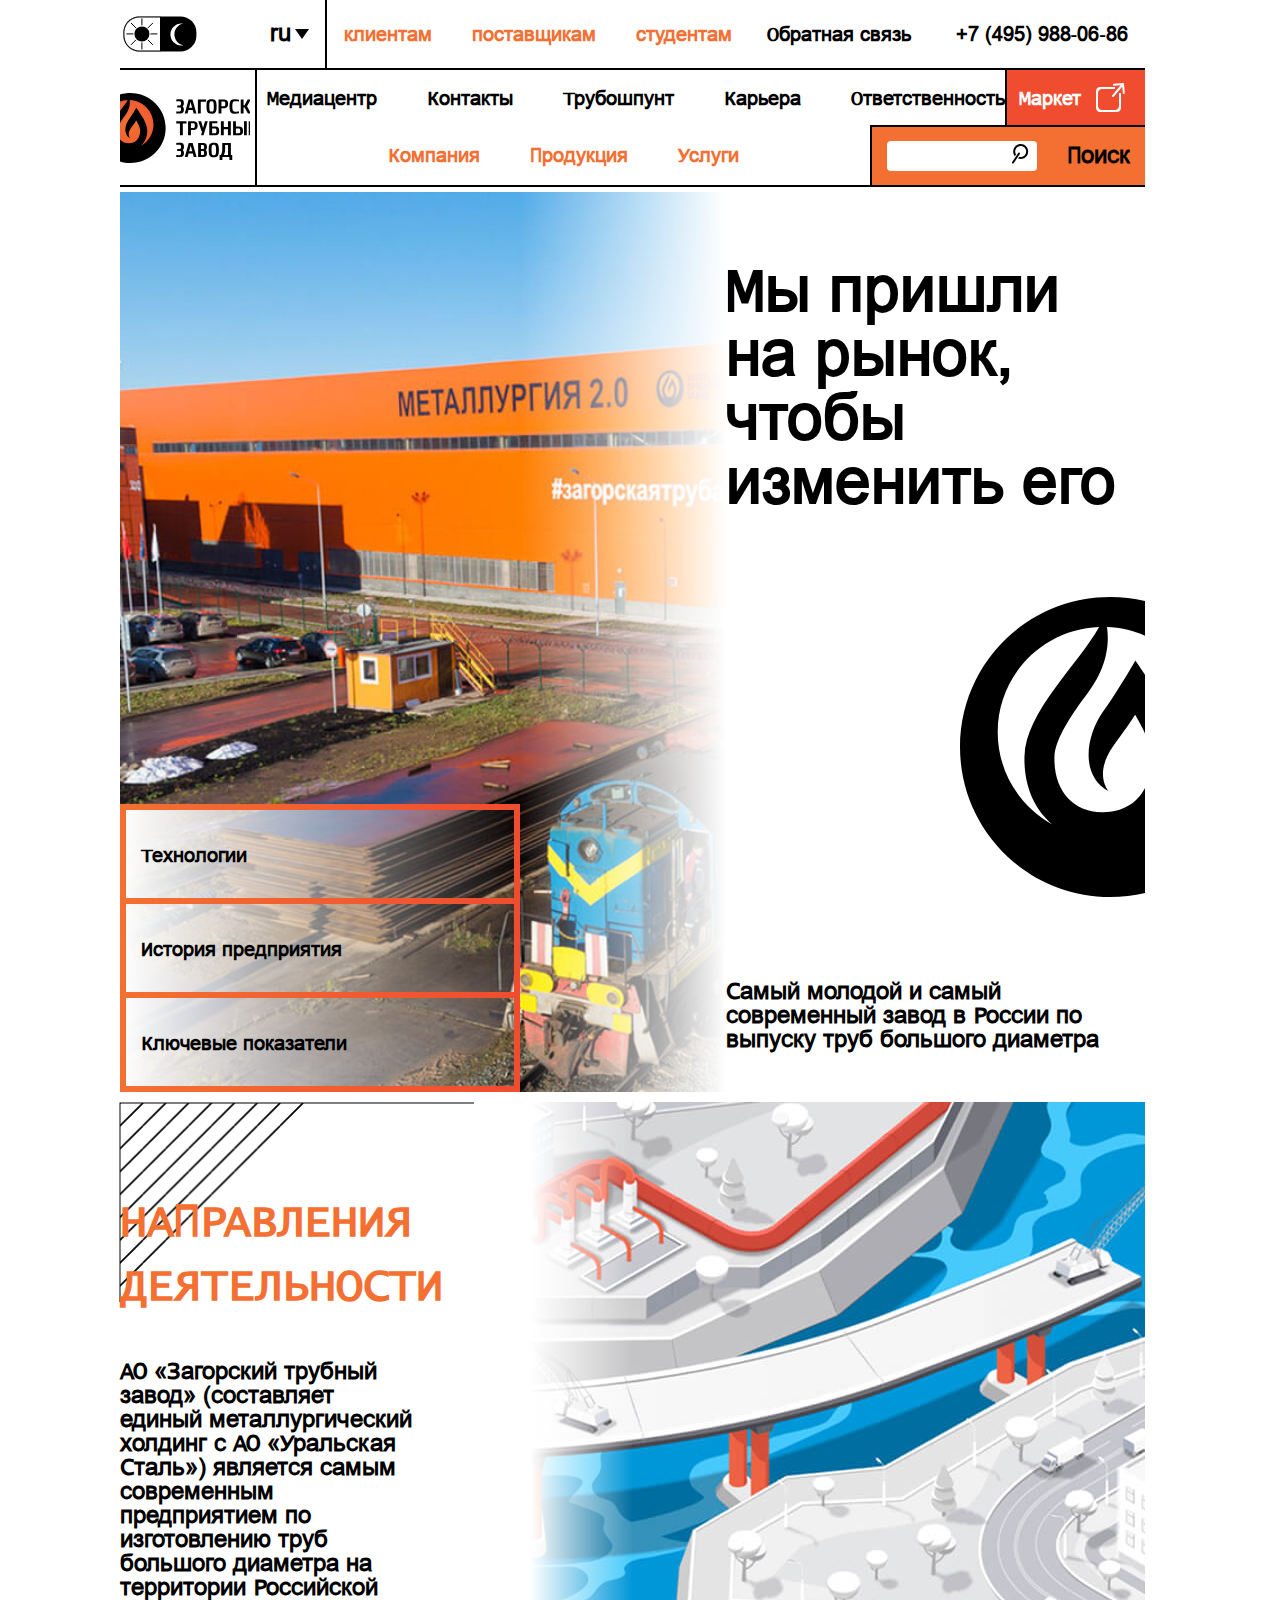
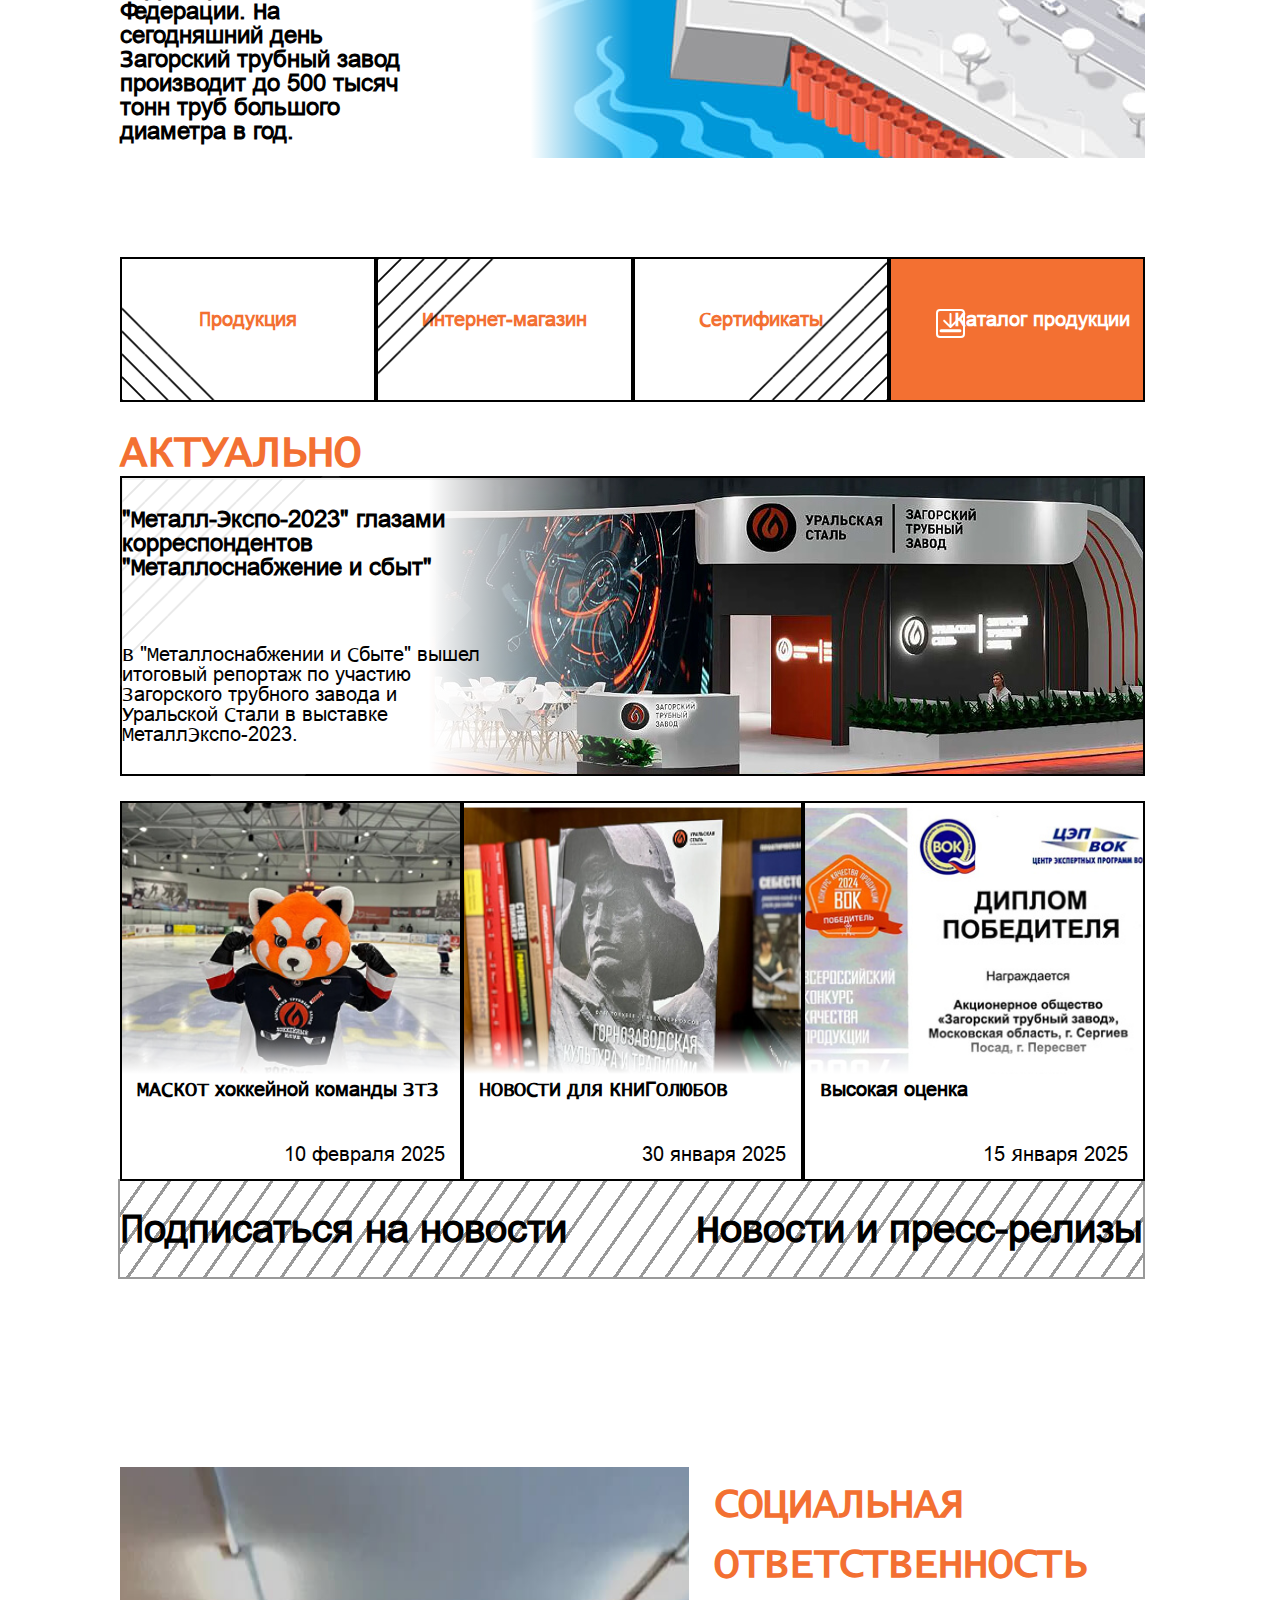
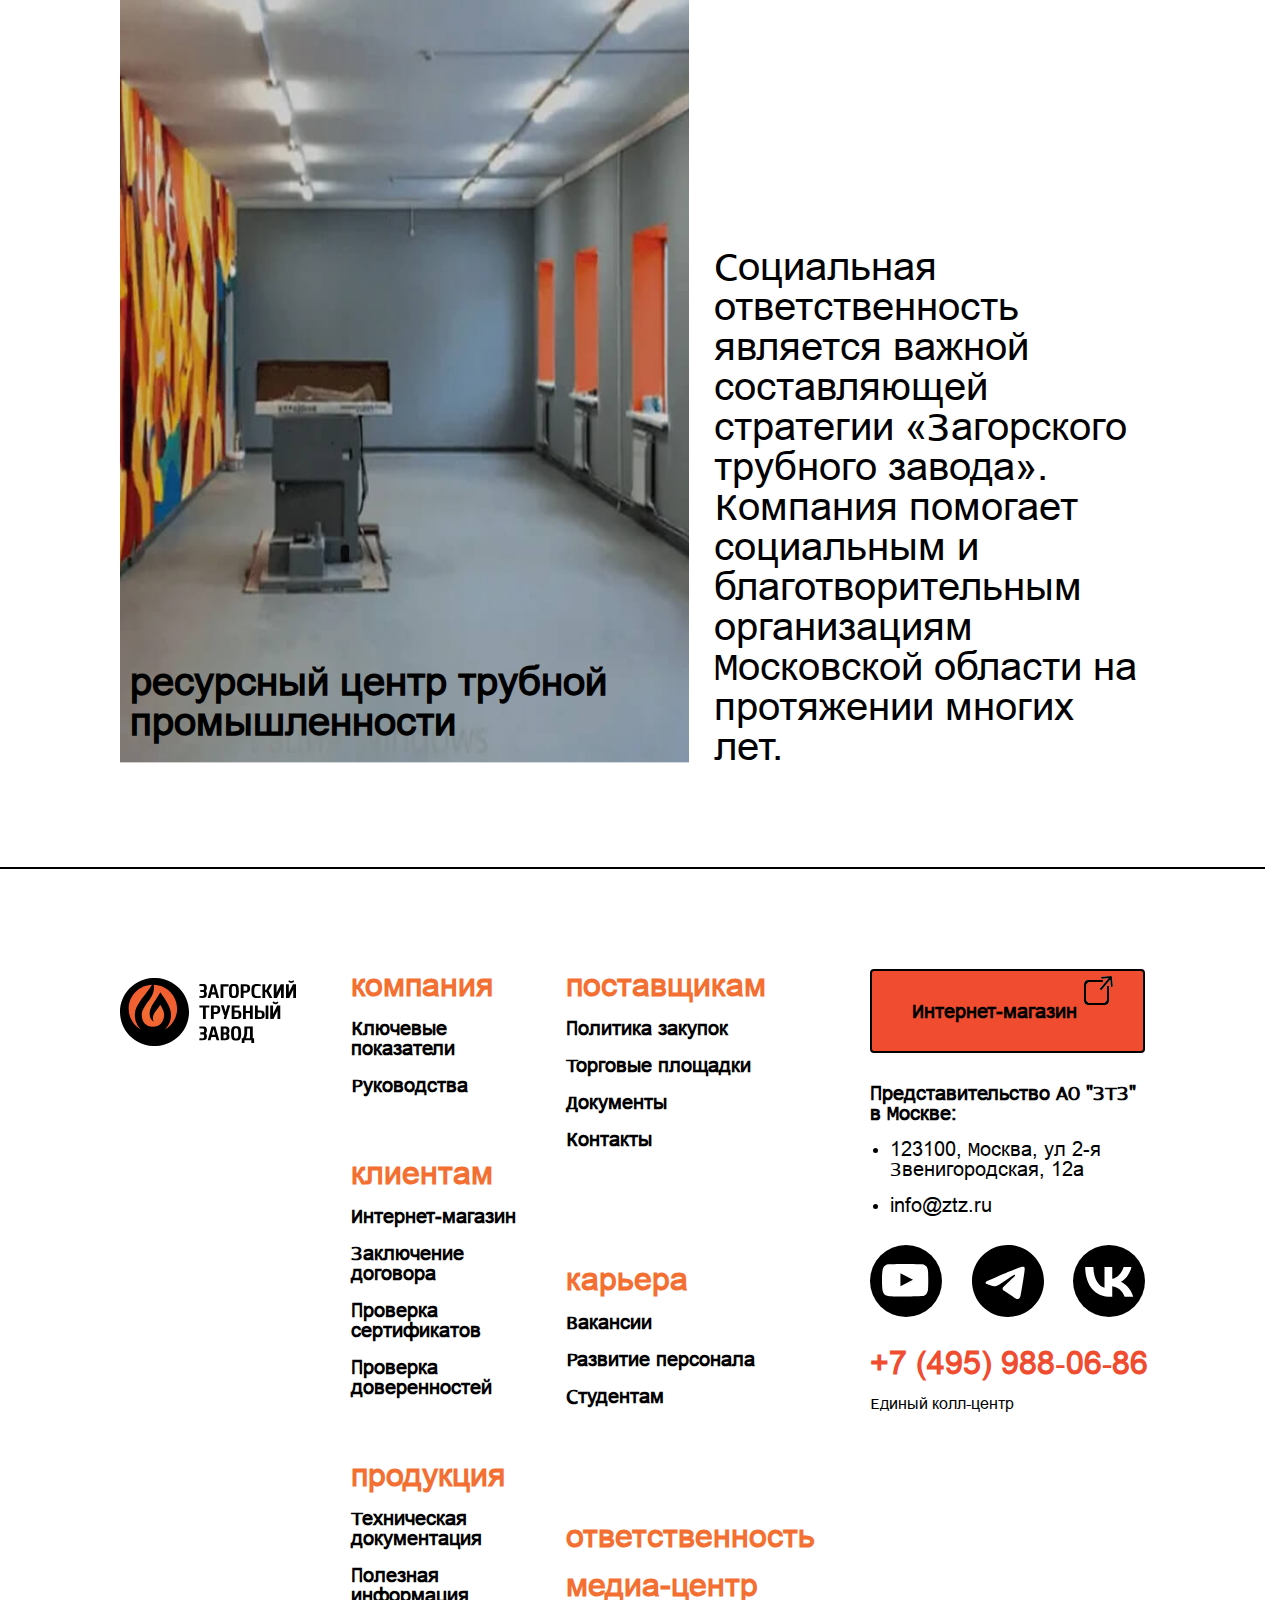
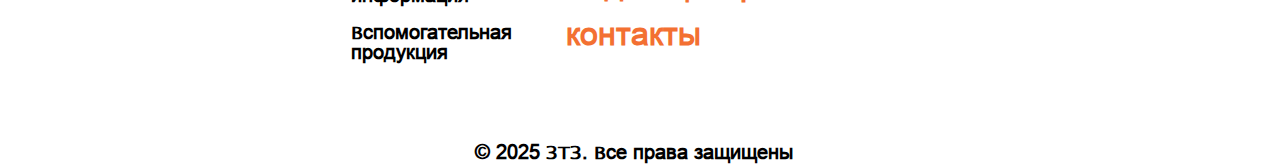
<file: index.html>
<!DOCTYPE html>
<html lang="ru">
<head>
    <meta charset="UTF-8">
    <meta name="viewport" content="width=device-width, initial-scale=1.0">
    <link rel="stylesheet" href="css/normalise.css">
    <link rel="stylesheet" href="css/reset.css">
    <link rel="stylesheet" href="css/style.css">
    <title>Главная</title>
</head>
<body>
    <header>
        <div class="container">
            <div class="top-wrapper">
                <div class="top-wrapper__left-content">
                    <img src="icons/theme-toggle-lidht.svg" alt="toggle" class="theme-toggle">
                    <span class="choose-lang">ru</span>
                </div>
                <nav aria-label="nav-bar" class="top-wrapper__nav-bar">
                    <ul class="top-wrapper__nav-bar__for-whom">
                        <li><a href="#">клиентам</a></li>
                        <li><a href="#">поставщикам</a></li>
                        <li><a href="#">студентам</a></li>
                    </ul>
                    <ul class="top-wrapper__nav-bar__contacts">
                        <li><a href="#">Обратная связь</a></li>
                        <li><a href="tel:+74959880686">+7&nbsp;(495)&nbsp;988&#8209;06&#8209;86</a></li>
                    </ul>
               </nav>
            </div>
            <div class="bottom-wrapper">
                <a href="index.html" class="bottom-wrapper__logo">
                    <img src="icons/logo-light.svg" alt="logo">
                </a>
                <div class="bottom-wrapper__content">
                    <nav aria-label="top-bar" class="bottom-wrapper__content__top-bar">
                        <ul>
                            <li><a href="mediacenter.html">Медиацентр</a></li>
                            <li><a href="#">Контакты</a></li>
                            <li><a href="#">Трубошпунт</a></li>
                            <li><a href="#">Карьера</a></li>
                            <li><a href="#">Ответственность</a></li>
                        </ul>
                        <span class="bottom-wrapper__content__top-bar__market"><a href="#">Маркет</a></span>
                    </nav>
                    <nav aria-label="bottom-bar" class="bottom-wrapper__content__bottom-bar">
                        <span class="bottom-wrapper__content__bottom-bar__tablet">
                            <span></span>
                            <span></span>
                            <span></span>
                        </span>
                        <ul class="bottom-wrapper__content__bottom-bar__main-info">
                            <li><a href="#">Компания</a></li>
                            <li><a href="production.html">Продукция</a></li>
                            <li><a href="#">Услуги</a></li>
                        </ul>
                        <div class="bottom-wrapper__content__bottom-bar__search">
                            <input type="search" name="header-search" id="header-search">
                            <label for="header-search">Поиск</label>
                        </div>
                    </nav>
                </div>
            </div>
        </div>
    </header>
    <div class="hamburger">
        <span class="close"></span>
        <ul>
            <li><a href="#">Выбрать язык</a></li>
            <li><a href="mediacenter.html">Медиацентр</a></li>
            <li><a href="#">Контакты</a></li>
            <li><a href="#">Трубошпунт</a></li>
            <li><a href="#">Карьера</a></li>
            <li><a href="#">Ответсвтенность</a></li>
        </ul>
        <ul class="mobile">
            <li><a href="#">Клиентам</a></li>
            <li><a href="#">Поставщикам</a></li>
            <li><a href="#">Студентам</a></li>
            <li><a href="#">Тема (светлая)</a></li>
        </ul>
    </div>
    <section class="first-section">
        <div class="container">
            <div class="first-section__content">
                <nav aria-label="about-bar" class="first-section__content__about-bar">
                    <ul>
                        <li><a href="#">Технологии</a></li>
                    </ul>
                    <ul>
                        <li><a href="#">История предприятия</a></li>
                    </ul>
                    <ul>
                        <li><a href="#">Ключевые показатели</a></li>
                    </ul>
                </nav>
                <div class="first-section__content__right-wrapper">
                    <h2>Мы пришли на рынок, чтобы изменить его</h2>
                    <img src="icons/Subtract.svg" alt="first-section-deco">
                    <p>Самый  молодой и самый современный завод в России по выпуску труб большого диаметра</p>
                </div>
            </div>
        </div>
    </section>
    <section class="second-section">
        <div class="container">
            <div class="second-section__content-wrapper">
                <div class="second-section__content-wrapper__content">
                    <h2>направления деятельности</h2>
                    <p>АО «Загорский трубный завод» (составляет единый металлургический холдинг с АО «Уральская Сталь») является самым современным предприятием по изготовлению труб большого диаметра на территории Российской Федерации. На сегодняшний день Загорский трубный завод производит до 500 тысяч тонн труб большого диаметра в год.</p>
                </div>
                <img src="img/second-section-bg.jpg" alt="second-section-bg" class="second-section__content-wrapper__bg-img">
            </div>
            <nav aria-label="second-section_action" class="second-section__action-wrapper">
                <ul>
                    <li>
                        <img class="li-first" src="icons/button-figure_4.svg" alt="deco-icon">
                        <a href="production.html">Продукция</a>
                    </li>
                    <li>
                        <img class="li-middle" src="icons/button-figure_5.svg" alt="deco-icon">
                        <a href="#">Интернет-магазин</a>
                    </li>
                    <li>
                        <img class="li-last" src="icons/buttton-figure_6.svg" alt="deco-icon">
                        <a href="#">Сертификаты</a>
                    </li>
                    <li>
                        <a href="#">Каталог продукции</a>
                    </li>
                </ul>
            </nav>
        </div>
    </section>
    <section class="third-section">
        <div class="container">
            <h2>актуально</h2>
            <div class="third-section__main-card">
                <div class="third-section__main-card__content">
                    <p>"Металл-Экспо-2023" глазами корреспондентов "Металлоснабжение и сбыт"</p>
                    <p>В "Металлоснабжении и Сбыте" вышел итоговый репортаж по участию Загорского трубного завода и Уральской Стали в выставке МеталлЭкспо-2023.</p>
                </div>
            </div>
            <div class="third-section__card-wrapper">
                <div class="third-section__card-wrapper__card">
                    <img class="third-section__card-wrapper__card__bg-img"  src="img/news-section-imgs/image-3.jpg" alt="maskot">
                    <div class="third-section__card-wrapper__card__card-content">
                        <p>МАСКОТ хоккейной команды ЗТЗ</p>
                        <p>10 февраля 2025</p>
                    </div>
                </div>
                <div class="third-section__card-wrapper__card">
                    <img class="third-section__card-wrapper__card__bg-img"  src="img/news-section-imgs/image-4.jpg" alt="booklike">
                    <div class="third-section__card-wrapper__card__card-content">
                        <p>НОВОСТИ ДЛЯ КНИГОЛЮБОВ</p>
                        <p>30 января 2025</p>
                    </div>
                </div>
                <div class="third-section__card-wrapper__card">
                    <img class="third-section__card-wrapper__card__bg-img"  src="img/news-section-imgs/image-10.jpg" alt="highrate">
                    <div class="third-section__card-wrapper__card__card-content">
                        <p>Высокая оценка</p>
                        <p>15 Января 2025</p>
                    </div>
                </div>
            </div>
            <div class="third-section__action-wrapper"><a href="#">Подписаться на новости</a><a href="#">Новости и пресс-релизы</a></div>
        </div>
    </section>
    <section class="fourth-section">
        <div class="container">
            <img src="img/fourth-section-bg.jpg" alt="4th-section-bg" class="fourth-section__bg-img">
            <p class="fourth-section__description">
                ресурсный центр трубной промышленности
            </p>
            <div class="fourth-section__content">
                <h2>социальная ответственность</h2>
                <p>Социальная ответственность является важной составляющей стратегии «Загорского трубного завода». Компания помогает социальным и благотворительным организациям Московской области на протяжении многих лет.</p>
            </div>
        </div>
    </section>
    <footer class="footer">
        <div class="container">
            <a href="index.html" class="footer__logo">
                <img src="icons/logo-light.svg" alt="logo">
            </a>
            <nav aria-label="footer-nav" class="footer__nav-bar">
                <div class="footer__nav-bar__left">
                    <ul>
                        <li><a href="#">компания</a></li>
                        <li><a href="#">Ключевые показатели</a></li>
                        <li><a href="#">Руководства</a></li>
                    </ul>
                    <ul>
                        <li><a href="#">клиентам</a></li>
                        <li><a href="#">Интернет-магазин</a></li>
                        <li><a href="#">Заключение договора</a></li>
                        <li><a href="#">Проверка сертификатов</a></li>
                        <li><a href="#">Проверка доверенностей</a></li>
                    </ul>
                    <ul>
                        <li><a href="#">продукция</a></li>
                        <li><a href="#">Техническая документация</a></li>
                        <li><a href="#">Полезная информация</a></li>
                        <li><a href="#">Вспомогательная продукция</a></li>
                    </ul>
                </div>
                <div class="footer__nav-bar__right">
                    <ul>
                        <li><a href="#">поставщикам</a></li>
                        <li><a href="#">Политика закупок</a></li>
                        <li><a href="#">Торговые площадки</a></li>
                        <li><a href="#">Документы</a></li>
                        <li><a href="#">Контакты</a></li>
                    </ul>
                    <ul>
                        <li><a href="#">карьера</a></li>
                        <li><a href="#">Вакансии</a></li>
                        <li><a href="#">Развитие персонала</a></li>
                        <li><a href="#">Студентам</a></li>
                    </ul>
                    <div class="only">
                        <ul>
                            <li><a href="#">ответственность</a></li>
                        </ul>
                        <ul>
                            <li><a href="mediacenter.html">медиа-центр</a></li>
                        </ul>
                        <ul>
                            <li><a href="#">контакты</a></li>
                        </ul>
                    </div>
                </div>

            </nav>
            <div class="footer__info-wrapper">
                <div class="footer__info-wrapper__market"><a href="#">Интернет-магазин</a></div>
                <div class="footer__info-wrapper__contacts">
                    <h2>Представительство АО "ЗТЗ" в Москве:</h2>
                    <ul>
                        <li><a href="#">123100, Москва, ул 2-я Звенигородская, 12а</a></li>
                        <li><a href="#">info@ztz.ru</a></li>
                    </ul>
                </div>
                <div class="footer__info-wrapper__social">
                    <a href="#" class="footer__info-wrapper__social__icon"><img src="icons/YouTube.svg" alt="YT" ></a>
                    <a href="#" class="footer__info-wrapper__social__icon"><img src="icons/Telegram.svg" alt="TG" ></a>
                    <a href="#" class="footer__info-wrapper__social__icon"><img src="icons/vk.svg" alt="VK" ></a>
                </div>
                <div class="footer__info-wrapper__call-center">
                    <a href="tel:+74959880686">+7&nbsp;(495)&nbsp;988&#8209;06&#8209;86</a>
                    <p>Единый колл-центр</p>
                </div>
            </div>
            <span class="footer__copyright">© 2025 ЗТЗ. Все права защищены</span>
        </div>
    </footer>
    <script src="js/script.js" defer></script>
</body>

</html>
</file>
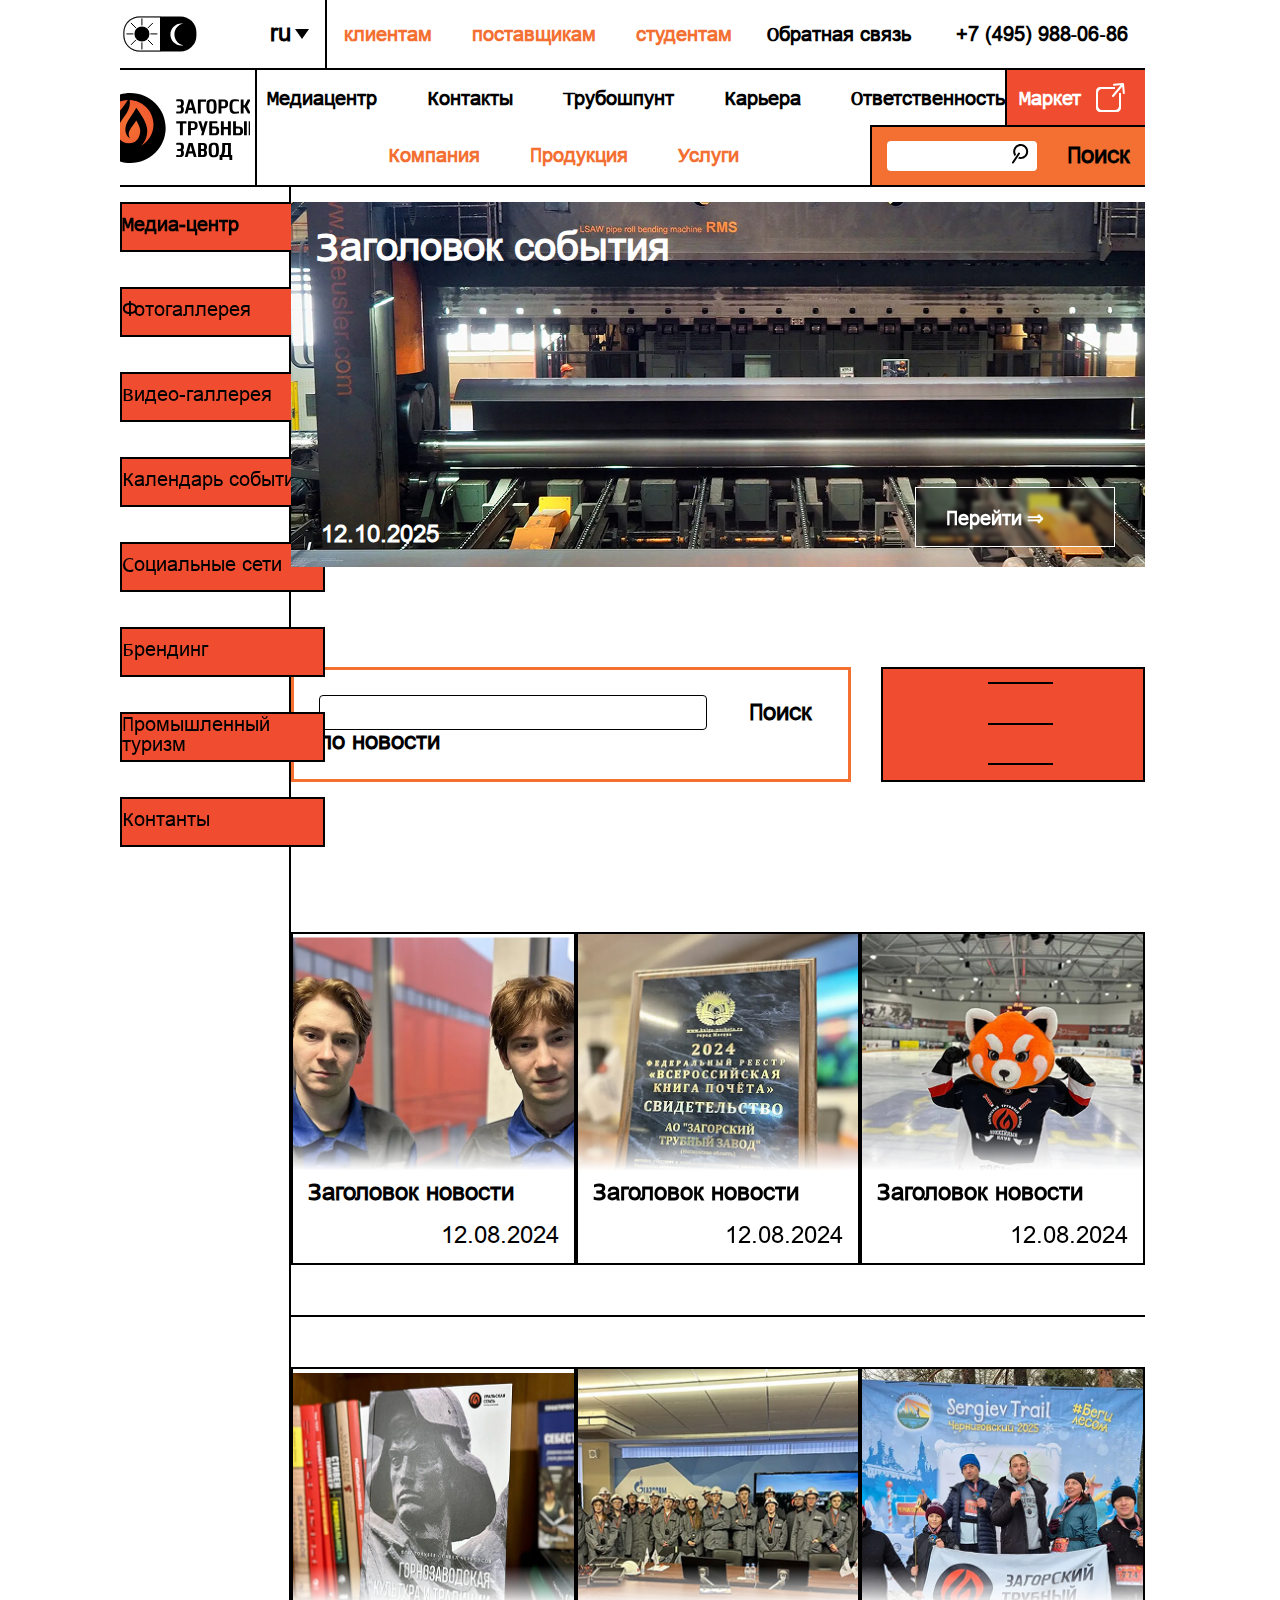
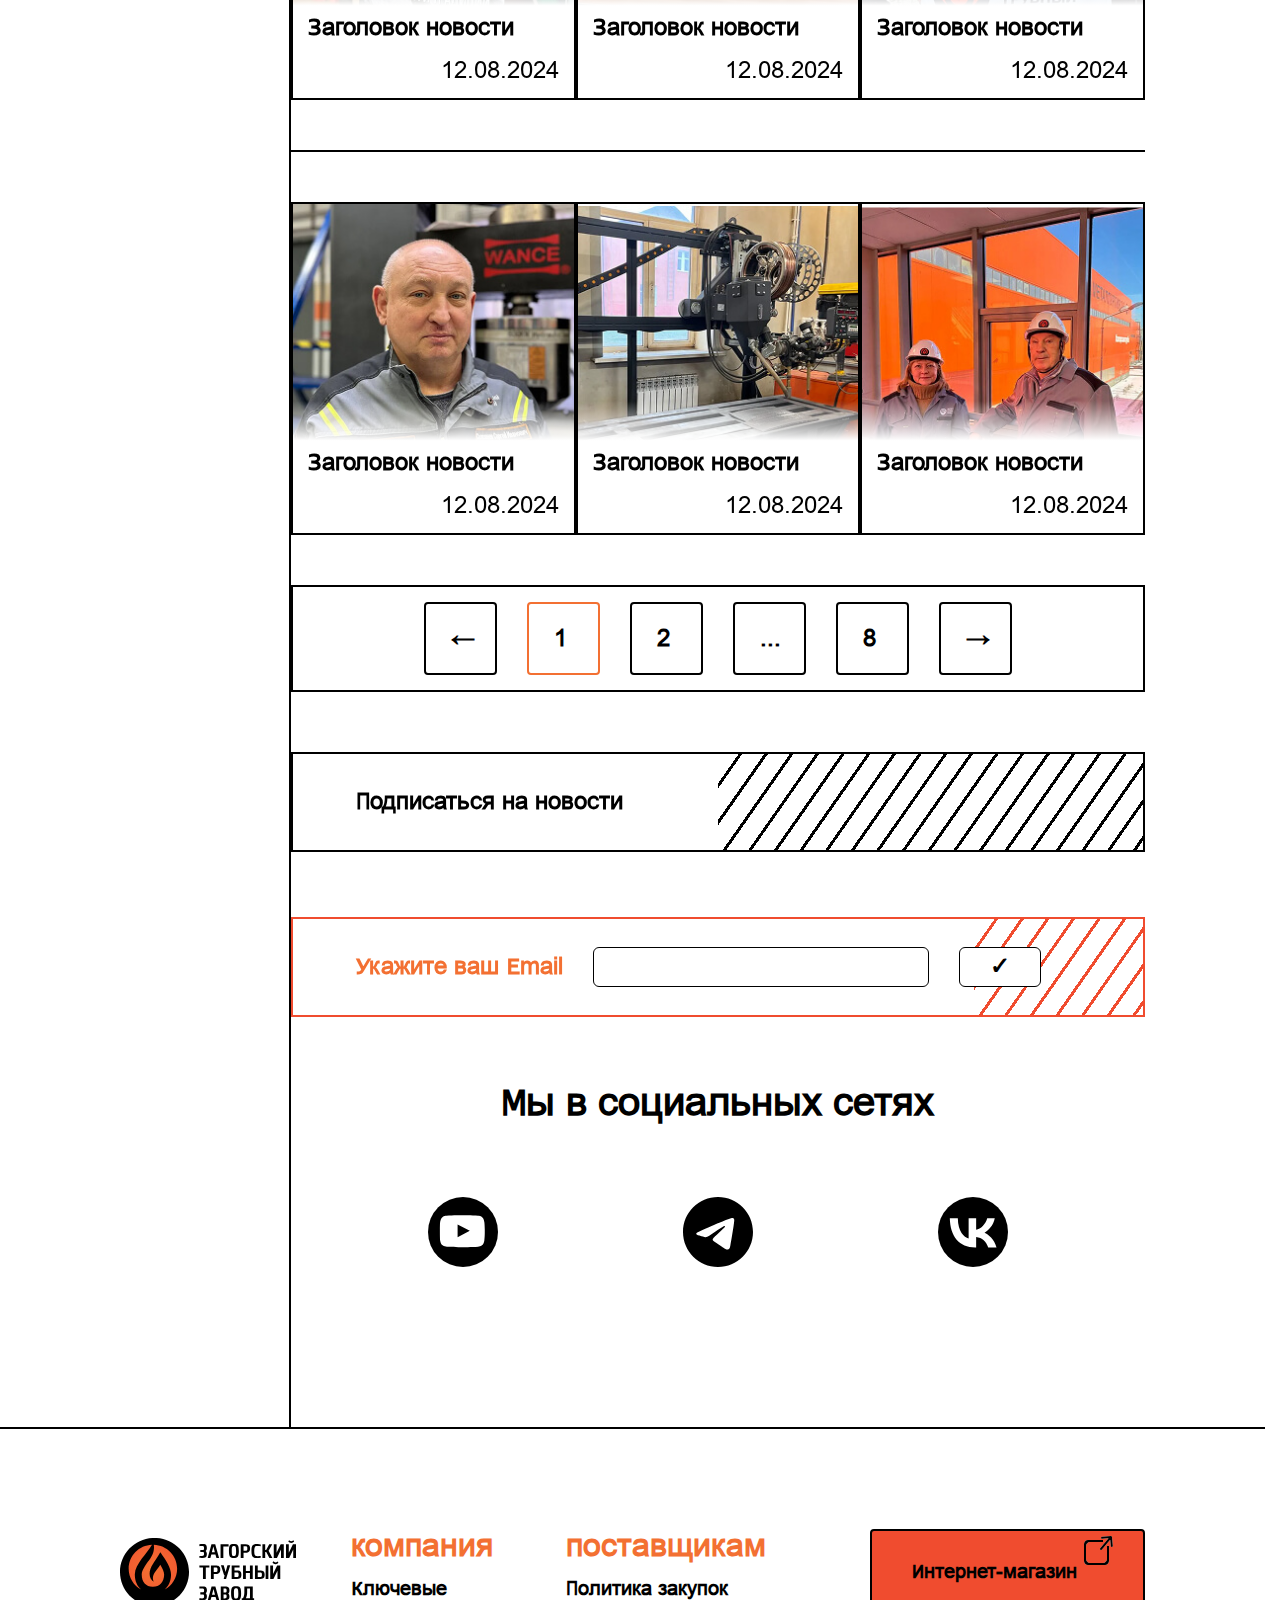
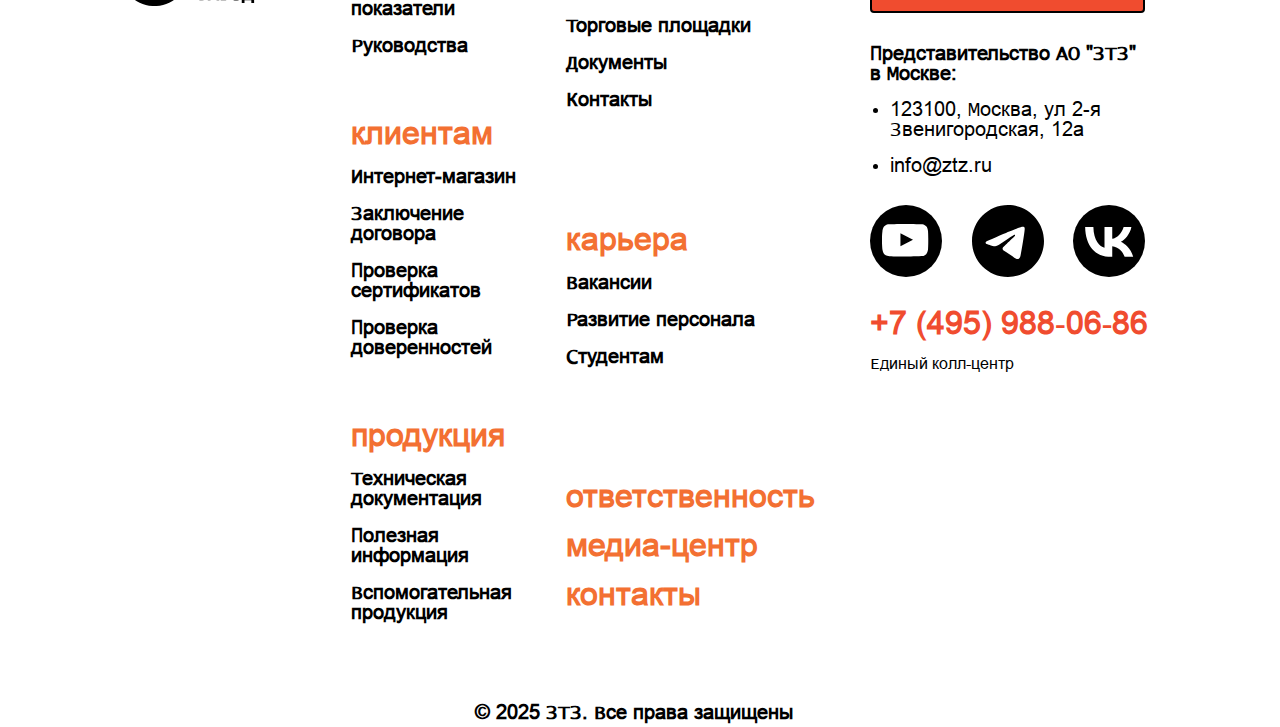
<file: mediacenter.html>
<!DOCTYPE html>
<html lang="ru">
<head>
    <meta charset="UTF-8">
    <meta name="viewport" content="width=device-width, initial-scale=1.0">
    <link rel="stylesheet" href="css/normalise.css">
    <link rel="stylesheet" href="css/reset.css">
    <link rel="stylesheet" href="css/style.css">
    <title>Главная</title>
</head>
<body>
    <header>
        <div class="container">
            <div class="top-wrapper">
                <div class="top-wrapper__left-content">
                    <img src="icons/theme-toggle-lidht.svg" alt="toggle" class="theme-toggle">
                    <span class="choose-lang">ru</span>
                </div>
                <nav aria-label="nav-bar" class="top-wrapper__nav-bar">
                    <ul class="top-wrapper__nav-bar__for-whom">
                        <li><a href="#">клиентам</a></li>
                        <li><a href="#">поставщикам</a></li>
                        <li><a href="#">студентам</a></li>
                    </ul>
                    <ul class="top-wrapper__nav-bar__contacts">
                        <li><a href="#">Обратная связь</a></li>
                        <li><a href="tel:+74959880686">+7&nbsp;(495)&nbsp;988&#8209;06&#8209;86</a></li>
                    </ul>
               </nav>
            </div>
            <div class="bottom-wrapper">
                <a href="index.html" class="bottom-wrapper__logo">
                    <img src="icons/logo-light.svg" alt="logo">
                </a>
                <div class="bottom-wrapper__content">
                    <nav aria-label="top-bar" class="bottom-wrapper__content__top-bar">
                        <ul>
                            <li><a href="mediacenter.html">Медиацентр</a></li>
                            <li><a href="#">Контакты</a></li>
                            <li><a href="#">Трубошпунт</a></li>
                            <li><a href="#">Карьера</a></li>
                            <li><a href="#">Ответственность</a></li>
                        </ul>
                        <span class="bottom-wrapper__content__top-bar__market"><a href="#">Маркет</a></span>
                    </nav>
                    <nav aria-label="bottom-bar" class="bottom-wrapper__content__bottom-bar">
                        <span class="bottom-wrapper__content__bottom-bar__tablet">
                            <span></span>
                            <span></span>
                            <span></span>
                        </span>
                        <ul class="bottom-wrapper__content__bottom-bar__main-info">
                            <li><a href="#">Компания</a></li>
                            <li><a href="production.html">Продукция</a></li>
                            <li><a href="#">Услуги</a></li>
                        </ul>
                        <div class="bottom-wrapper__content__bottom-bar__search">
                            <input type="search" name="header-search" id="header-search">
                            <label for="header-search">Поиск</label>
                        </div>
                    </nav>
                </div>
            </div>
        </div>
    </header>
    <div class="hamburger">
        <span class="close"></span>
        <ul>
            <li><a href="#">Выбрать язык</a></li>
            <li><a href="mediacenter.html">Медиацентр</a></li>
            <li><a href="#">Контакты</a></li>
            <li><a href="#">Трубошпунт</a></li>
            <li><a href="#">Карьера</a></li>
            <li><a href="#">Ответсвтенность</a></li>
        </ul>
        <ul class="mobile">
            <li><a href="#">Клиентам</a></li>
            <li><a href="#">Поставщикам</a></li>
            <li><a href="#">Студентам</a></li>
            <li><a href="#">Тема (светлая)</a></li>
        </ul>
    </div>
    <div class="container content-wrapper">
        <aside class="sidebar">
            <nav aria-label="sidebar-nav" class="sidebar__nav-bar">
                <ul>
                    <li><a href="#">Медиа-центр</a></li>
                    <li><a href="#">Фотогаллерея</a></li>
                    <li><a href="#">Видео-галлерея</a></li>
                    <li><a href="#">Календарь событий</a></li>
                    <li><a href="#">Социальные сети</a></li>
                    <li><a href="#">Брендинг</a></li>
                    <li><a href="#">Промышленный туризм</a></li>
                    <li><a href="#">Контанты</a></li>
                </ul>
            </nav>
        </aside>
        <main class="main-media-content">
            <section class="main-media-content__first-section">
                <h2>Заголовок события</h2>
                <p>12.10.2025</p>
                <span><a href="#">Перейти</a></span>
            </section>
            <div class="main-media-content__search-wrapper">
                <div class="main-media-content__search-wrapper__search">
                    <input type="search" name="media-search" id="media-search">
                    <label for="media-search">Поиск по новости</label>
                </div>
                <div class="main-media-content__search-wrapper__filter">
                    <span></span>
                    <span></span>
                    <span></span>
                </div>
            </div>
            <div class="main-media-content__card-section">
                <div class="main-media-content__card-section__card-line">
                    <div class="main-media-content__card-section__card-line__card">
                        <img src="img/news-section-imgs/image-1.jpg" alt="news-img">
                        <div class="card-content">
                            <p>Заголовок новости</p>
                            <p>12.08.2024</p>
                        </div>
                    </div>
                    <div class="main-media-content__card-section__card-line__card">
                        <img src="img/news-section-imgs/image-2.jpg" alt="news-img">
                        <div class="card-content">
                            <p>Заголовок новости</p>
                            <p>12.08.2024</p>
                        </div>
                    </div>
                    <div class="main-media-content__card-section__card-line__card">
                        <img src="img/news-section-imgs/image-3.jpg" alt="news-img">
                        <div class="card-content">
                            <p>Заголовок новости</p>
                            <p>12.08.2024</p>
                        </div>
                    </div>
                </div>
                <div class="main-media-content__card-section__card-line">
                    <div class="main-media-content__card-section__card-line__card">
                        <img src="img/news-section-imgs/image-4.jpg" alt="news-img">
                        <div class="card-content">
                            <p>Заголовок новости</p>
                            <p>12.08.2024</p>
                        </div>
                    </div>
                    <div class="main-media-content__card-section__card-line__card">
                        <img src="img/news-section-imgs/image-5.jpg" alt="news-img">
                        <div class="card-content">
                            <p>Заголовок новости</p>
                            <p>12.08.2024</p>
                        </div>
                    </div>
                    <div class="main-media-content__card-section__card-line__card">
                        <img src="img/news-section-imgs/image-6.jpg" alt="news-img">
                        <div class="card-content">
                            <p>Заголовок новости</p>
                            <p>12.08.2024</p>
                        </div>
                    </div>
                </div>
                <div class="main-media-content__card-section__card-line">
                    <div class="main-media-content__card-section__card-line__card">
                        <img src="img/news-section-imgs/image-7.jpg" alt="news-img">
                        <div class="card-content">
                            <p>Заголовок новости</p>
                            <p>12.08.2024</p>
                        </div>
                    </div>
                    <div class="main-media-content__card-section__card-line__card">
                        <img src="img/news-section-imgs/image-8.jpg" alt="news-img">
                        <div class="card-content">
                            <p>Заголовок новости</p>
                            <p>12.08.2024</p>
                        </div>
                    </div>
                    <div class="main-media-content__card-section__card-line__card">
                        <img src="img/news-section-imgs/image-9.jpg" alt="news-img">
                        <div class="card-content">
                            <p>Заголовок новости</p>
                            <p>12.08.2024</p>
                        </div>
                    </div>
                </div>
                <nav aria-label="pagination" class="main-media-content__card-section__pagination">
                    <ul>
                        <li><a href="#">←</a></li>
                        <li class="pagination-active"><a href="#">1</a></li>
                        <li><a href="#">2</a></li>
                        <li><a href="#">...</a></li>
                        <li><a href="#">8</a></li>
                        <li><a href="#">→</a></li>
                    </ul>
                </nav>
            </div>
            <div class="main-media-content__action-wrapper">
                <div class="main-media-content__action-wrapper__sub"><a href="#">
                    Подписаться на новости
                </a></div>
                <div class="main-media-content__action-wrapper__email">
                    <label for="news-email">Укажите ваш Email</label>
                    <input type="email" name="news-email" id="news-email">
                    <button type="submit" name="submit">✓</button>
                </div>
                <div class="main-media-content__action-wrapper__social">
                    <h2>Мы в социальных сетях</h2>
                    <div class="action-social-icons">
                        <a href="#"><img src="icons/YouTube.svg" alt="YT"></a>
                        <a href="#"><img src="icons/Telegram.svg" alt="TG"></a>
                        <a href="#"><img src="icons/vk.svg" alt="VK"></a>
                    </div>
                </div>
            </div>
        </main>
    </div>
    <footer class="footer">
        <div class="container">
            <a href="index.html" class="footer__logo">
                <img src="icons/logo-light.svg" alt="logo">
            </a>
            <nav aria-label="footer-nav" class="footer__nav-bar">
                <div class="footer__nav-bar__left">
                    <ul>
                        <li><a href="#">компания</a></li>
                        <li><a href="#">Ключевые показатели</a></li>
                        <li><a href="#">Руководства</a></li>
                    </ul>
                    <ul>
                        <li><a href="#">клиентам</a></li>
                        <li><a href="#">Интернет-магазин</a></li>
                        <li><a href="#">Заключение договора</a></li>
                        <li><a href="#">Проверка сертификатов</a></li>
                        <li><a href="#">Проверка доверенностей</a></li>
                    </ul>
                    <ul>
                        <li><a href="#">продукция</a></li>
                        <li><a href="#">Техническая документация</a></li>
                        <li><a href="#">Полезная информация</a></li>
                        <li><a href="#">Вспомогательная продукция</a></li>
                    </ul>
                </div>
                <div class="footer__nav-bar__right">
                    <ul>
                        <li><a href="#">поставщикам</a></li>
                        <li><a href="#">Политика закупок</a></li>
                        <li><a href="#">Торговые площадки</a></li>
                        <li><a href="#">Документы</a></li>
                        <li><a href="#">Контакты</a></li>
                    </ul>
                    <ul>
                        <li><a href="#">карьера</a></li>
                        <li><a href="#">Вакансии</a></li>
                        <li><a href="#">Развитие персонала</a></li>
                        <li><a href="#">Студентам</a></li>
                    </ul>
                    <div class="only">
                        <ul>
                            <li><a href="#">ответственность</a></li>
                        </ul>
                        <ul>
                            <li><a href="mediacenter.html">медиа-центр</a></li>
                        </ul>
                        <ul>
                            <li><a href="#">контакты</a></li>
                        </ul>
                    </div>
                </div>

            </nav>
            <div class="footer__info-wrapper">
                <div class="footer__info-wrapper__market"><a href="#">Интернет-магазин</a></div>
                <div class="footer__info-wrapper__contacts">
                    <h2>Представительство АО "ЗТЗ" в Москве:</h2>
                    <ul>
                        <li><a href="#">123100, Москва, ул 2-я Звенигородская, 12а</a></li>
                        <li><a href="#">info@ztz.ru</a></li>
                    </ul>
                </div>
                <div class="footer__info-wrapper__social">
                    <a href="#" class="footer__info-wrapper__social__icon"><img src="icons/YouTube.svg" alt="YT" ></a>
                    <a href="#" class="footer__info-wrapper__social__icon"><img src="icons/Telegram.svg" alt="TG" ></a>
                    <a href="#" class="footer__info-wrapper__social__icon"><img src="icons/vk.svg" alt="VK" ></a>
                </div>
                <div class="footer__info-wrapper__call-center">
                    <a href="tel:+74959880686">+7&nbsp;(495)&nbsp;988&#8209;06&#8209;86</a>
                    <p>Единый колл-центр</p>
                </div>
            </div>
            <span class="footer__copyright">© 2025 ЗТЗ. Все права защищены</span>
        </div>
    </footer>
    <script src="js/script.js" defer></script>
</body>

</html>
</file>
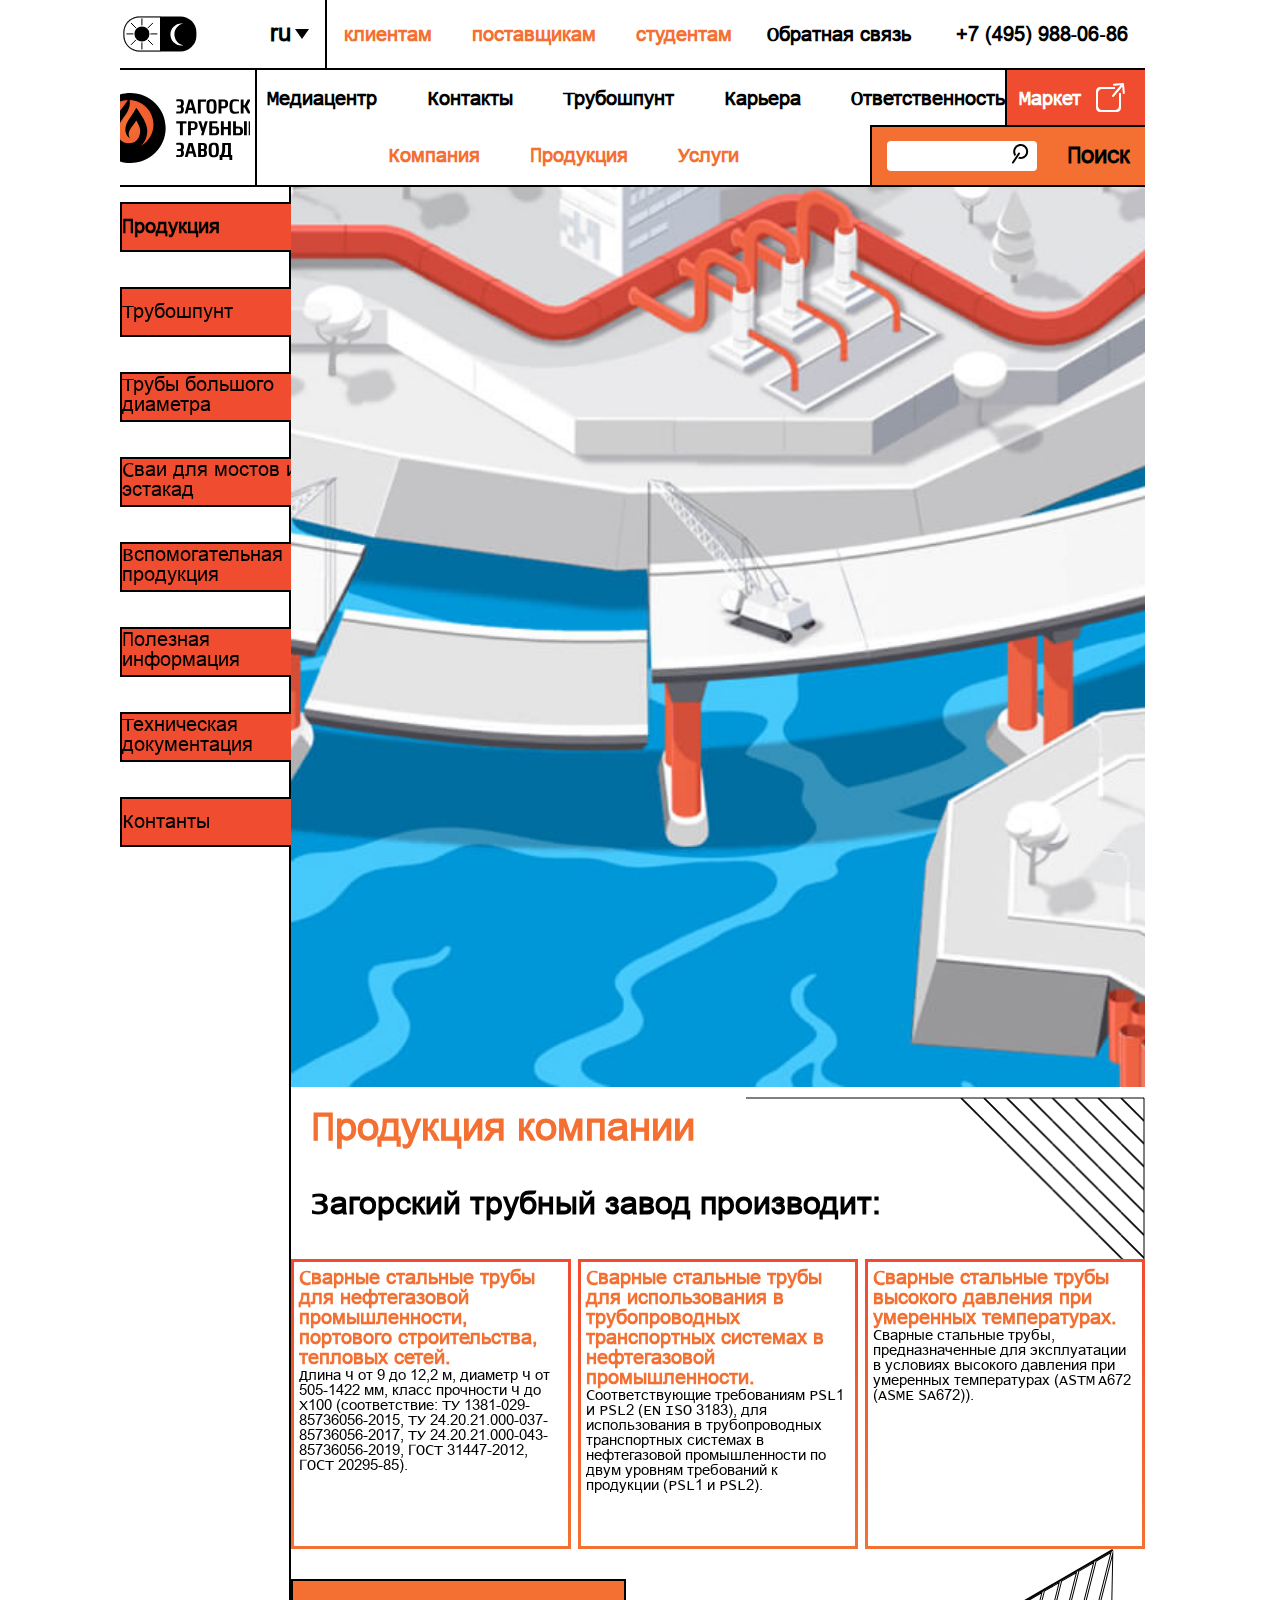
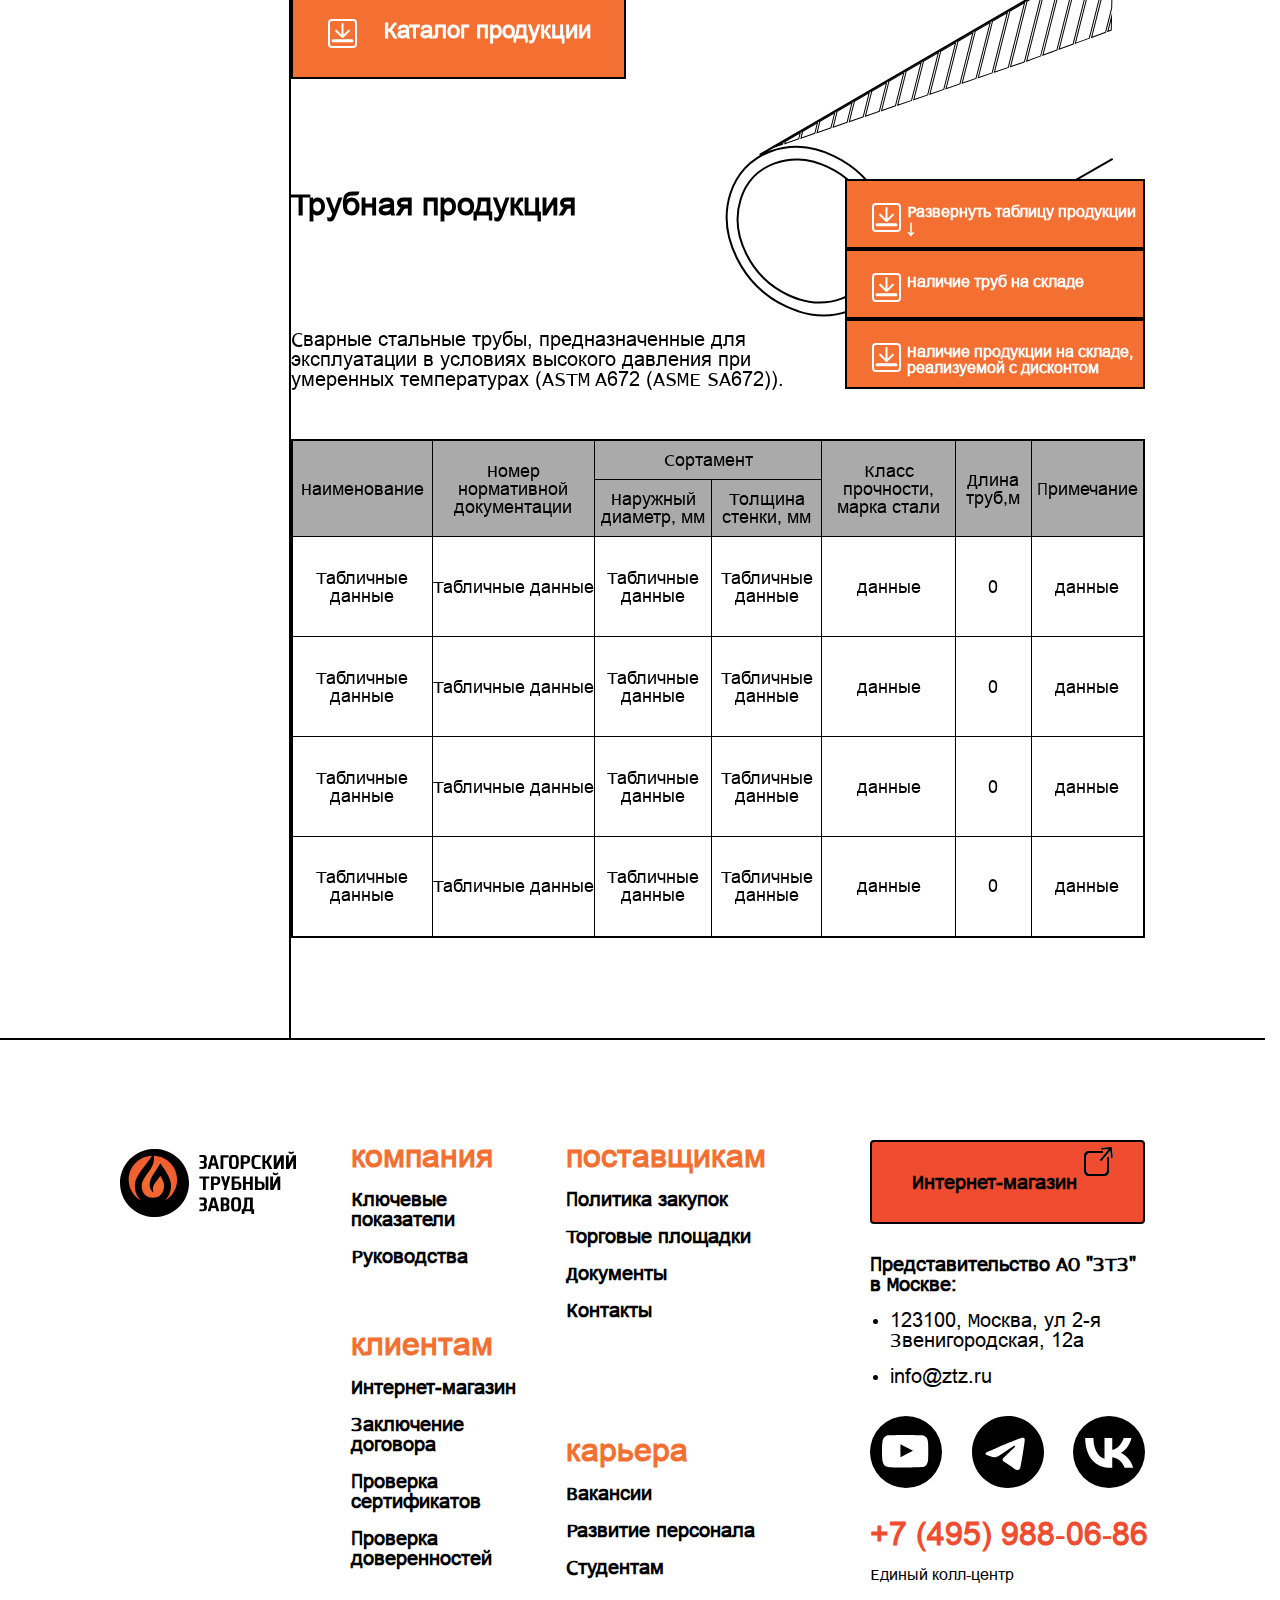
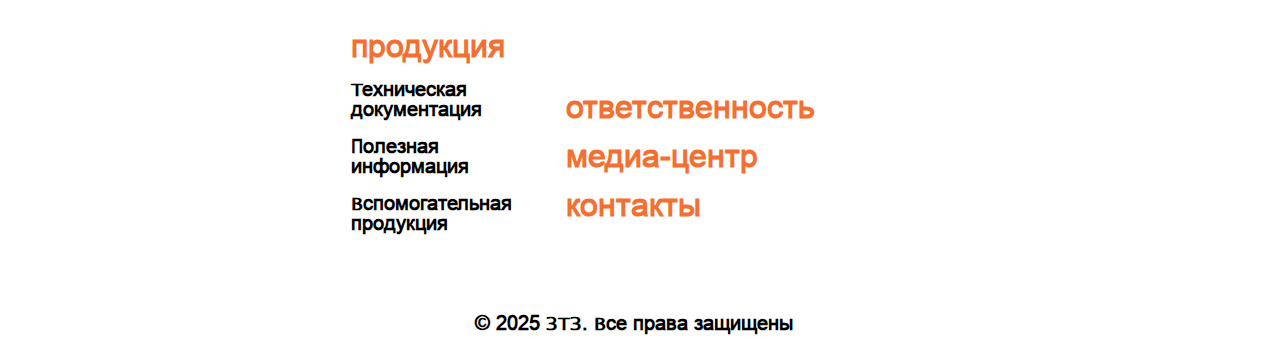
<file: production.html>
<!DOCTYPE html>
<html lang="ru">
<head>
    <meta charset="UTF-8">
    <meta name="viewport" content="width=device-width, initial-scale=1.0">
    <link rel="stylesheet" href="css/normalise.css">
    <link rel="stylesheet" href="css/reset.css">
    <link rel="stylesheet" href="css/style.css">
    <title>Главная</title>
</head>
<body>
    <header>
        <div class="container">
            <div class="top-wrapper">
                <div class="top-wrapper__left-content">
                    <img src="icons/theme-toggle-lidht.svg" alt="toggle" class="theme-toggle">
                    <span class="choose-lang">ru</span>
                </div>
                <nav aria-label="nav-bar" class="top-wrapper__nav-bar">
                    <ul class="top-wrapper__nav-bar__for-whom">
                        <li><a href="#">клиентам</a></li>
                        <li><a href="#">поставщикам</a></li>
                        <li><a href="#">студентам</a></li>
                    </ul>
                    <ul class="top-wrapper__nav-bar__contacts">
                        <li><a href="#">Обратная связь</a></li>
                        <li><a href="tel:+74959880686">+7&nbsp;(495)&nbsp;988&#8209;06&#8209;86</a></li>
                    </ul>
               </nav>
            </div>
            <div class="bottom-wrapper">
                <a href="index.html" class="bottom-wrapper__logo">
                    <img src="icons/logo-light.svg" alt="logo">
                </a>
                <div class="bottom-wrapper__content">
                    <nav aria-label="top-bar" class="bottom-wrapper__content__top-bar">
                        <ul>
                            <li><a href="mediacenter.html">Медиацентр</a></li>
                            <li><a href="#">Контакты</a></li>
                            <li><a href="#">Трубошпунт</a></li>
                            <li><a href="#">Карьера</a></li>
                            <li><a href="#">Ответственность</a></li>
                        </ul>
                        <span class="bottom-wrapper__content__top-bar__market"><a href="#">Маркет</a></span>
                    </nav>
                    <nav aria-label="bottom-bar" class="bottom-wrapper__content__bottom-bar">
                        <span class="bottom-wrapper__content__bottom-bar__tablet">
                            <span></span>
                            <span></span>
                            <span></span>
                        </span>
                        <ul class="bottom-wrapper__content__bottom-bar__main-info">
                            <li><a href="#">Компания</a></li>
                            <li><a href="production.html">Продукция</a></li>
                            <li><a href="#">Услуги</a></li>
                        </ul>
                        <div class="bottom-wrapper__content__bottom-bar__search">
                            <input type="search" name="header-search" id="header-search">
                            <label for="header-search">Поиск</label>
                        </div>
                    </nav>
                </div>
            </div>
        </div>
    </header>
    <div class="hamburger">
        <span class="close"></span>
        <ul>
            <li><a href="#">Выбрать язык</a></li>
            <li><a href="mediacenter.html">Медиацентр</a></li>
            <li><a href="#">Контакты</a></li>
            <li><a href="#">Трубошпунт</a></li>
            <li><a href="#">Карьера</a></li>
            <li><a href="#">Ответсвтенность</a></li>
        </ul>
        <ul class="mobile">
            <li><a href="#">Клиентам</a></li>
            <li><a href="#">Поставщикам</a></li>
            <li><a href="#">Студентам</a></li>
            <li><a href="#">Тема (светлая)</a></li>
        </ul>
    </div>
    <div class="container content-wrapper">
        <aside class="sidebar">
            <nav aria-label="sidebar-nav" class="sidebar__nav-bar">
                <ul class="sidebar-prod">
                    <li><a href="#">Продукция</a></li>
                    <li><a href="#">Трубошпунт</a></li>
                    <li><a href="#">Трубы большого диаметра</a></li>
                    <li><a href="#">Сваи для мостов и эстакад</a></li>
                    <li><a href="#">Вспомогательная продукция</a></li>
                    <li><a href="#">Полезная информация</a></li>
                    <li><a href="#">Техническая документация</a></li>
                    <li><a href="#">Контанты</a></li>
                </ul>
            </nav>
        </aside>
        <main class="prod-main-content">
            <div class="prod-main-content__use-map"></div>
            <div class="prod-main-content__company-prod">
                <img src="icons/figure_main.svg" alt="deco">
                <div class="prod-main-content__company-prod__content">
                    <h2>Продукция компании</h2>
                    <p>Загорский трубный завод производит:</p>
                    <div class="prod-main-content__company-prod__content__cards">
                        <div class="prod-card">
                            <p class="title">
                                Сварные стальные трубы для нефтегазовой промышленности, портового строительства, тепловых сетей.
                            </p>
                            <p>
                                Длина — от 9 до 12,2 м, диаметр — от 505-1422 мм, класс прочности — до Х100 (соответствие: ТУ 1381-029-85736056-2015, ТУ 24.20.21.000-037-85736056-2017, ТУ 24.20.21.000-043-85736056-2019, ГОСТ 31447-2012, ГОСТ 20295-85).
                            </p>
                        </div>
                        <div class="prod-card">
                            <p class="title">
                                Сварные стальные трубы для использования в трубопроводных транспортных системах в нефтегазовой промышленности.
                            </p>
                            <p>
                                Соответствующие требованиям PSL1 И PSL2 (EN ISO 3183), для использования в трубопроводных транспортных системах в нефтегазовой промышленности по двум уровням требований к продукции (PSL1 и PSL2).
                            </p>
                        </div>
                        <div class="prod-card">
                            <p class="title">
                                Сварные стальные трубы высокого давления при умеренных температурах.
                            </p>
                            <p>
                                Сварные стальные трубы, предназначенные для эксплуатации в условиях высокого давления при умеренных температурах (ASТM A672 (ASME SA672)).
                            </p>
                        </div>
                    </div>
                </div>
            </div>
            <div class="prod-main-content__tube-prod">
                <img src="img/tube-bg.svg" alt="tube-bg" class="prod-main-content__tube-prod__bg-img">
                <div class="prod-main-content__tube-prod__content">
                    <div class="prod-main-content__tube-prod__content__left-wrapper">
                        <span class="prod-main-content__tube-prod__content__left-wrapper__catalog"><a href="#">Каталог продукции</a></span>
                        <p class="title">Трубная продукция</p>
                        <p class="paragraph">Сварные стальные трубы, предназначенные для эксплуатации в условиях высокого давления при умеренных температурах (ASТM A672 (ASME SA672)).
                        </p>
                    </div>
                    <div class="prod-main-content__tube-prod__content__right-wrapper">
                        <span class="open-table">
                            <a onclick="change()">                   Развернуть таблицу продукции ↓
                            </a>
                        </span>
                        <span><a href="#">Наличие труб на складе</a></span>
                        <span><a href="#">Наличие продукции на складе, реализуемой с дисконтом</a></span>
                    </div>
                </div>
            </div>
            <div class="prod-main-content__table">
                <table>
                    <tbody>
                        <tr class="title">
                            <td rowspan="2">Наименование</td>
                            <td rowspan="2">Номер нормативной документации</td>
                            <td colspan="2">Сортамент</td>
                            <td rowspan="2">Класс прочности, марка стали</td>
                            <td rowspan="2">Длина труб,м</td>
                            <td rowspan="2">Примечание</td>
                        </tr>
                        <tr class="title">
                            <td>Наружный диаметр, мм</td>
                            <td>Толщина стенки, мм</td>
                        </tr>
                        <tr>
                            <td>Табличные данные</td>
                            <td>Табличные данные</td>
                            <td>Табличные данные</td>
                            <td>Табличные данные</td>
                            <td>данные</td>
                            <td>0</td>
                            <td>данные</td>
                        </tr>
                        <tr>
                            <td>Табличные данные</td>
                            <td>Табличные данные</td>
                            <td>Табличные данные</td>
                            <td>Табличные данные</td>
                            <td>данные</td>
                            <td>0</td>
                            <td>данные</td>
                        </tr>
                        <tr>
                            <td>Табличные данные</td>
                            <td>Табличные данные</td>
                            <td>Табличные данные</td>
                            <td>Табличные данные</td>
                            <td>данные</td>
                            <td>0</td>
                            <td>данные</td>
                        </tr>
                        <tr>
                            <td>Табличные данные</td>
                            <td>Табличные данные</td>
                            <td>Табличные данные</td>
                            <td>Табличные данные</td>
                            <td>данные</td>
                            <td>0</td>
                            <td>данные</td>
                        </tr>
                    </tbody>
                </table>
            </div>
        </main>
    </div>
    <footer class="footer">
        <div class="container">
            <a href="index.html" class="footer__logo">
                <img src="icons/logo-light.svg" alt="logo">
            </a>
            <nav aria-label="footer-nav" class="footer__nav-bar">
                <div class="footer__nav-bar__left">
                    <ul>
                        <li><a href="#">компания</a></li>
                        <li><a href="#">Ключевые показатели</a></li>
                        <li><a href="#">Руководства</a></li>
                    </ul>
                    <ul>
                        <li><a href="#">клиентам</a></li>
                        <li><a href="#">Интернет-магазин</a></li>
                        <li><a href="#">Заключение договора</a></li>
                        <li><a href="#">Проверка сертификатов</a></li>
                        <li><a href="#">Проверка доверенностей</a></li>
                    </ul>
                    <ul>
                        <li><a href="#">продукция</a></li>
                        <li><a href="#">Техническая документация</a></li>
                        <li><a href="#">Полезная информация</a></li>
                        <li><a href="#">Вспомогательная продукция</a></li>
                    </ul>
                </div>
                <div class="footer__nav-bar__right">
                    <ul>
                        <li><a href="#">поставщикам</a></li>
                        <li><a href="#">Политика закупок</a></li>
                        <li><a href="#">Торговые площадки</a></li>
                        <li><a href="#">Документы</a></li>
                        <li><a href="#">Контакты</a></li>
                    </ul>
                    <ul>
                        <li><a href="#">карьера</a></li>
                        <li><a href="#">Вакансии</a></li>
                        <li><a href="#">Развитие персонала</a></li>
                        <li><a href="#">Студентам</a></li>
                    </ul>
                    <div class="only">
                        <ul>
                            <li><a href="#">ответственность</a></li>
                        </ul>
                        <ul>
                            <li><a href="mediacenter.html">медиа-центр</a></li>
                        </ul>
                        <ul>
                            <li><a href="#">контакты</a></li>
                        </ul>
                    </div>
                </div>

            </nav>
            <div class="footer__info-wrapper">
                <div class="footer__info-wrapper__market"><a href="#">Интернет-магазин</a></div>
                <div class="footer__info-wrapper__contacts">
                    <h2>Представительство АО "ЗТЗ" в Москве:</h2>
                    <ul>
                        <li><a href="#">123100, Москва, ул 2-я Звенигородская, 12а</a></li>
                        <li><a href="#">info@ztz.ru</a></li>
                    </ul>
                </div>
                <div class="footer__info-wrapper__social">
                    <a href="#" class="footer__info-wrapper__social__icon"><img src="icons/YouTube.svg" alt="YT" ></a>
                    <a href="#" class="footer__info-wrapper__social__icon"><img src="icons/Telegram.svg" alt="TG" ></a>
                    <a href="#" class="footer__info-wrapper__social__icon"><img src="icons/vk.svg" alt="VK" ></a>
                </div>
                <div class="footer__info-wrapper__call-center">
                    <a href="tel:+74959880686">+7&nbsp;(495)&nbsp;988&#8209;06&#8209;86</a>
                    <p>Единый колл-центр</p>
                </div>
            </div>
            <span class="footer__copyright">© 2025 ЗТЗ. Все права защищены</span>
        </div>
    </footer>

    <script src="js/script.js" defer></script>
</body>

</html>
</file>
<file: css/normalise.css>
/**
  Нормализация блочной модели
 */
*,
::before,
::after {
  box-sizing: border-box;
}

/**
  Убираем внутренние отступы слева тегам списков,
  у которых есть атрибут class
 */
:where(ul, ol):where([class]) {
  padding-left: 0;
}

/**
  Убираем внешние отступы body и двум другим тегам,
  у которых есть атрибут class
 */
body,
:where(blockquote, figure, fieldset):where([class]) {
  margin: 0;
}

/**
  Убираем внешние отступы вертикали нужным тегам,
  у которых есть атрибут class
 */
:where(
  h1,
  h2,
  h3,
  h4,
  h5,
  h6,
  p,
  ul,
  ol,
  dl
):where([class]) {
  margin-block: 0;
}

:where(dd[class]) {
  margin-left: 0;
}

:where(fieldset[class]) {
  padding: 0;
  border: none;
}

/**
  Убираем стандартный маркер маркированному списку,
  у которого есть атрибут class
 */
:where(ul[class]) {
  list-style: none;
}

:where(address[class]) {
  font-style: normal;
}

/**
  Обнуляем вертикальные внешние отступы параграфа,
  объявляем локальную переменную для внешнего отступа вниз,
  чтобы избежать взаимодействие с более сложным селектором
 */
p {
  --paragraphMarginBottom: 24px;

  margin-block: 0;
}

/**
  Внешний отступ вниз для параграфа без атрибута class,
  который расположен не последним среди своих соседних элементов
 */
p:where(:not([class]):not(:last-child)) {
  margin-bottom: var(--paragraphMarginBottom);
}


/**
  Упрощаем работу с изображениями и видео
 */
img,
video {
  display: block;
  max-width: 100%;
  height: auto;
}

/**
  Наследуем свойства шрифт для полей ввода
 */
input,
textarea,
select,
button {
  font: inherit;
}

html {
  /**
    Пригодится в большинстве ситуаций
    (когда, например, нужно будет "прижать" футер к низу сайта)
   */
  height: 100%;
  /**
    Убираем скачок интерфейса по горизонтали
    при появлении / исчезновении скроллбара
   */
  scrollbar-gutter: stable;
  /**
    Плавный скролл
   */
  scroll-behavior: smooth;
}

body {
  /**
    Пригодится в большинстве ситуаций
    (когда, например, нужно будет "прижать" футер к низу сайта)
   */
  min-height: 100%;
  /**
    Унифицированный интерлиньяж
   */
  line-height: 1.5;
}

/**
  Нормализация высоты элемента ссылки при его инспектировании в DevTools
 */
a:where([class]) {
  display: inline-flex;
}

/**
  Курсор-рука при наведении на элемент
 */
button,
label {
  cursor: pointer;
}

/**
  Убирает серую подсветку при тапе на мобильных устройствах (iOS/Android)
 */
button {
  -webkit-tap-highlight-color: transparent;
}

/**
  Приводим к единому цвету svg-элементы
  (за исключением тех, у которых уже указан
  атрибут fill со значением 'none' или начинается с 'url')
 */
:where([fill]:not(
  [fill="none"],
  [fill^="url"]
)) {
  fill: currentColor;
}

/**
  Приводим к единому цвету svg-элементы
  (за исключением тех, у которых уже указан
  атрибут stroke со значением 'none')
 */
:where([stroke]:not(
  [stroke="none"],
  [stroke^="url"]
)) {
  stroke: currentColor;
}

/**
  Чиним баг задержки смены цвета при взаимодействии с svg-элементами
 */
svg * {
  transition-property: fill, stroke;
}

/**
  Приведение рамок таблиц в классический 'collapse' вид
 */
:where(table) {
  border-collapse: collapse;
  border-color: currentColor;
}

/**
  Удаляем все анимации и переходы для людей,
  которые предпочитают их не использовать
 */
@media (prefers-reduced-motion: reduce) {
  *,
  ::before,
  ::after {
    animation-duration: 0.01ms !important;
    animation-iteration-count: 1 !important;
    transition-duration: 0.01ms !important;
    scroll-behavior: auto !important;
  }
}
</file>
<file: css/style.css>
@charset "UTF-8";
@font-face {
  font-family: "Arial";
  src: url(../fonts/arialmt.ttf), format("opentype");
}
* {
  box-sizing: border-box;
}

body {
  display: flex;
  flex-direction: column;
}

a {
  text-decoration: none;
  color: #000;
  font-size: 20px;
}

.container {
  padding-inline: 120px;
  background: #fff;
  height: 100%;
  width: 100%;
  color: #000;
  font-family: "Arial";
  font-weight: 900;
  font-size: 24px;
}

h2 {
  font-size: 64px;
}

header .container {
  display: flex;
  flex-direction: column;
}
header .container .top-wrapper {
  display: flex;
  justify-content: space-between;
  height: 70px;
  align-items: center;
  border-bottom: 2px solid #000;
}
header .container .top-wrapper__left-content {
  width: 214px;
  display: flex;
  align-items: center;
  justify-content: space-between;
}
header .container .top-wrapper__left-content .choose-lang {
  position: relative;
}
header .container .top-wrapper__left-content .choose-lang::before {
  content: "";
  position: absolute;
  left: 25px;
  top: 7px;
  border: 7px solid transparent;
  border-top: 10px solid #000;
}
header .container .top-wrapper__nav-bar {
  display: flex;
  height: 100%;
  width: 100%;
  justify-content: space-around;
  border-left: 2px solid #000;
  margin-left: 34px;
}
header .container .top-wrapper__nav-bar ul {
  display: flex;
  justify-content: space-between;
}
header .container .top-wrapper__nav-bar__for-whom {
  gap: 40px;
  align-items: center;
}
header .container .top-wrapper__nav-bar__for-whom li {
  position: relative;
}
header .container .top-wrapper__nav-bar__for-whom li a {
  color: #F37032;
  transition: color 0.2s ease;
}
header .container .top-wrapper__nav-bar__for-whom li a:hover {
  color: #000;
}
header .container .top-wrapper__nav-bar__contacts {
  gap: 45px;
  align-items: center;
}
header .container .top-wrapper__nav-bar__contacts li {
  position: relative;
}
header .container .top-wrapper__nav-bar__contacts li a {
  transition: color 0.2s ease;
}
header .container .top-wrapper__nav-bar__contacts li a:hover {
  color: #F37032;
}
header .container .bottom-wrapper {
  display: flex;
  align-items: center;
  border-bottom: 2px solid #000;
}
header .container .bottom-wrapper__logo {
  width: 250px;
  height: 70px;
  margin-right: 5px;
}
header .container .bottom-wrapper__logo img {
  -o-object-fit: cover;
     object-fit: cover;
}
header .container .bottom-wrapper__content {
  border-left: 2px solid #000;
  display: flex;
  flex-direction: column;
  align-items: center;
  width: 100%;
}
header .container .bottom-wrapper__content__top-bar {
  display: flex;
  justify-content: space-between;
  width: 100%;
  height: 55px;
  align-items: center;
}
header .container .bottom-wrapper__content__top-bar ul {
  display: flex;
  margin-left: 10px;
  gap: 50px;
}
header .container .bottom-wrapper__content__top-bar ul li {
  position: relative;
}
header .container .bottom-wrapper__content__top-bar ul li a {
  transition: color 0.2s ease;
}
header .container .bottom-wrapper__content__top-bar ul li a:hover {
  color: #F37032;
}
header .container .bottom-wrapper__content__top-bar__market {
  position: relative;
  background: #F04C2F;
  height: 100%;
  width: 140px;
  border-left: 2px solid #000;
  display: flex;
  align-items: center;
  padding-left: 12px;
}
header .container .bottom-wrapper__content__top-bar__market a {
  color: #fff;
}
header .container .bottom-wrapper__content__top-bar__market a::after {
  content: url(../icons/link-icon.svg);
  position: absolute;
  right: 20px;
  bottom: 10px;
}
header .container .bottom-wrapper__content__bottom-bar {
  display: flex;
  align-items: center;
  width: 100%;
  height: 60px;
}
header .container .bottom-wrapper__content__bottom-bar__main-info {
  display: flex;
  justify-content: center;
  align-items: center;
  width: 100%;
  gap: 50px;
}
header .container .bottom-wrapper__content__bottom-bar__main-info li {
  position: relative;
}
header .container .bottom-wrapper__content__bottom-bar__main-info li a {
  color: #F37032;
  transition: color 0.2s ease;
}
header .container .bottom-wrapper__content__bottom-bar__main-info li a:hover {
  color: #000;
}
header .container .bottom-wrapper__content__bottom-bar__search {
  margin-left: auto;
  border-top: 2px solid #000;
  border-left: 2px solid #000;
  height: 100%;
  width: 275px;
  background: #F37032;
  display: flex;
  align-items: center;
  padding-inline: 15px;
}
header .container .bottom-wrapper__content__bottom-bar__search input {
  width: 150px;
  height: 30px;
  border-radius: 4px;
  margin-right: 30px;
  border: transparent;
}
header .container .bottom-wrapper__content__bottom-bar__search label {
  position: relative;
}
header .container .bottom-wrapper__content__bottom-bar__search label::before {
  content: url(../icons/search-icon.svg);
  position: absolute;
  left: -55px;
}

.first-section {
  margin: 5px 0;
  height: 100vh;
}
.first-section__content {
  height: 100%;
  width: 100%;
  background: url(../img/first-section-bg.jpg);
  background-repeat: no-repeat;
  background-size: cover;
  display: flex;
  justify-content: space-between;
  align-items: end;
}
.first-section__content__about-bar {
  position: relative;
  width: calc(100vh - 10%);
}
.first-section__content__about-bar ul {
  background-image: linear-gradient(to right, #fff 0%, rgba(255, 255, 255, 0) 100%);
}
.first-section__content__about-bar ul li {
  position: relative;
  display: flex;
  align-items: center;
  height: 100px;
  margin-top: -6px;
  border-width: 6px;
  background: rgba(0, 0, 0, 0);
  border-style: solid;
  -o-border-image: linear-gradient(to right, #F37032 0%, #F04C2F 100%) 1;
     border-image: linear-gradient(to right, #F37032 0%, #F04C2F 100%) 1;
  transition: background 0.5s ease;
}
.first-section__content__about-bar ul li:hover {
  background: #fff;
}
.first-section__content__about-bar ul li a {
  display: block;
  height: 100%;
  width: 100%;
  padding-top: 35px;
  margin-left: 15px;
  transition: color 0.2s ease;
}
.first-section__content__about-bar ul li a:hover {
  color: #F04C2F;
}
.first-section__content__right-wrapper {
  padding: 65px 0 40px 0;
  height: 100%;
  display: flex;
  flex-direction: column;
  justify-content: space-between;
  align-items: flex-end;
  background: linear-gradient(to left, #fff 67%, rgba(255, 255, 255, 0) 100%);
}
.first-section__content__right-wrapper h2,
.first-section__content__right-wrapper p {
  width: 67%;
}

.second-section {
  margin: 5px 0;
  height: 100vh;
}
.second-section .container {
  display: flex;
  flex-direction: column;
  justify-content: space-between;
}
.second-section__content-wrapper {
  display: flex;
  justify-content: space-between;
  position: relative;
  z-index: 1;
}
.second-section__content-wrapper__content {
  position: relative;
  padding-top: 80px;
  padding-right: 215px;
  width: 50%;
  height: 83vh;
  background: linear-gradient(to right, #fff 80%, rgba(0, 0, 0, 0) 100%);
}
.second-section__content-wrapper__content::before {
  content: "";
  position: absolute;
  background: url(../icons/figure_main.svg);
  background-repeat: no-repeat;
  width: 70%;
  height: 70%;
  -o-object-fit: cover;
     object-fit: cover;
  top: -10px;
  left: -5px;
  z-index: 0;
}
.second-section__content-wrapper__content h2 {
  position: relative;
  z-index: 1;
  color: #F37032;
  font-variant: small-caps;
  margin-bottom: 50px;
}
.second-section__content-wrapper__content p {
  position: relative;
  z-index: 1;
}
.second-section__content-wrapper__bg-img {
  position: absolute;
  right: 0;
  top: 0;
  z-index: -1;
}
.second-section__action-wrapper {
  position: relative;
  z-index: 2;
  width: 100%;
}
.second-section__action-wrapper ul {
  display: flex;
  justify-content: space-between;
}
.second-section__action-wrapper ul li {
  position: relative;
  width: 100%;
  border: 2px solid #000;
  background: #fff;
  height: 145px;
  display: flex;
  justify-content: center;
  align-items: center;
}
.second-section__action-wrapper ul li img {
  position: absolute;
}
.second-section__action-wrapper ul li .li-first {
  bottom: 0;
  left: 0;
}
.second-section__action-wrapper ul li .li-middle {
  top: 0;
  left: 0;
}
.second-section__action-wrapper ul li .li-last {
  right: 0;
  bottom: 0;
}
.second-section__action-wrapper ul li a {
  display: block;
  height: 100%;
  width: 100%;
  text-align: center;
  color: #F37032;
  padding-top: 20%;
  transition: color 0.2s ease;
}
.second-section__action-wrapper ul li a:hover {
  color: #000;
}
.second-section__action-wrapper ul li:last-of-type {
  background: #F37032;
  transition: 0.5s ease;
}
.second-section__action-wrapper ul li:last-of-type:hover {
  background: #F04C2F;
}
.second-section__action-wrapper ul li:last-of-type a {
  position: relative;
  color: #fff;
  padding-left: 50px;
}
.second-section__action-wrapper ul li:last-of-type a::before {
  position: absolute;
  content: url(../icons/download-icon.svg);
  left: 45px;
}

.third-section {
  margin: 5px 0;
  height: calc(100vh + 150px);
}
.third-section h2 {
  font-variant: small-caps;
  color: #F37032;
}
.third-section__main-card__content p, .third-section__card-wrapper__card__card-content p {
  font-size: 20px;
}
.third-section__main-card__content p:last-of-type, .third-section__card-wrapper__card__card-content p:last-of-type {
  font-weight: 300;
}
.third-section__main-card {
  width: 100%;
  border: 2px solid #000;
  background: url(../img/third-section-main-bg.jpg);
  height: 300px;
}
.third-section__main-card__content {
  position: relative;
  width: 50%;
  height: 100%;
  background: linear-gradient(to right, #fff 60%, rgba(0, 0, 0, 0) 100%);
  display: flex;
  flex-direction: column;
  justify-content: space-between;
  padding: 30px 0;
}
.third-section__main-card__content::before {
  content: url(../icons/figure_main.svg);
  position: absolute;
  opacity: 10%;
  top: -10px;
  left: -5px;
  z-index: 0;
}
.third-section__main-card__content p {
  position: relative;
  z-index: 1;
  width: 370px;
}
.third-section__main-card__content p:first-of-type {
  font-size: 24px;
}
.third-section__card-wrapper {
  display: flex;
  justify-content: space-between;
  margin-top: 25px;
}
.third-section__card-wrapper__card {
  position: relative;
  height: 380px;
  width: 380px;
  border: 2px solid #000;
}
.third-section__card-wrapper__card__bg-img {
  position: absolute;
  top: 0;
  left: 0;
  height: 100%;
  width: 100%;
  -o-object-fit: cover;
     object-fit: cover;
  z-index: 0;
}
.third-section__card-wrapper__card__card-content {
  position: absolute;
  display: flex;
  flex-direction: column;
  justify-content: space-between;
  padding: 15px;
  padding-top: 50px;
  bottom: 0;
  width: 100%;
  height: 40%;
  background: linear-gradient(to top, #fff 70%, rgba(0, 0, 0, 0) 100%);
  z-index: 1;
}
.third-section__card-wrapper__card__card-content p:last-of-type {
  align-self: flex-end;
}
.third-section__action-wrapper {
  width: calc(100% - 2px);
  height: 4em;
  background: repeating-linear-gradient(125deg, #fff, #fff 18px, rgba(0, 0, 0, 0.4) 18px, rgba(0, 0, 0, 0.4) 21px);
  outline: 2px solid rgba(0, 0, 0, 0.4);
  display: flex;
  justify-content: space-between;
  align-items: center;
}
.third-section__action-wrapper a {
  font-size: 40px;
  transition: color 0.2s ease;
}
.third-section__action-wrapper a:hover {
  color: #F37032;
}

.fourth-section {
  margin-bottom: 100px;
  width: 100%;
  height: 100vh;
}
.fourth-section .container {
  position: relative;
  display: flex;
  justify-content: space-between;
  align-items: flex-end;
  height: 100%;
}
.fourth-section__bg-img {
  height: 100%;
  position: absolute;
  z-index: 0;
  width: 45%;
}
.fourth-section__description {
  position: relative;
  width: 100%;
  font-size: 40px;
  z-index: 1;
  margin: 25px 10px;
}
.fourth-section__content {
  width: 75%;
  height: 100%;
  display: flex;
  flex-direction: column;
  justify-content: space-between;
}
.fourth-section__content h2 {
  font-size: 60px;
  color: #F37032;
  font-variant: small-caps;
}
.fourth-section__content p {
  font-size: 40px;
  font-weight: 300;
}

.footer {
  position: relative;
  width: 100%;
  height: 100vh;
}
.footer .container {
  display: flex;
  border-top: 2px solid #000;
  justify-content: space-between;
  align-items: start;
  gap: 55px;
  padding-top: 100px;
  padding-bottom: 100px;
}
.footer__logo {
  width: 213px;
  height: 86px;
}
.footer__nav-bar {
  height: 100%;
  font-size: 20px;
  display: flex;
  gap: 50px;
  justify-content: space-between;
}
.footer__nav-bar__left, .footer__nav-bar__right {
  height: 100%;
  display: flex;
  flex-direction: column;
  justify-content: space-between;
  gap: 45px;
}
.footer__nav-bar__left ul li, .footer__nav-bar__right ul li {
  margin-bottom: 17px;
}
.footer__nav-bar__left ul li a, .footer__nav-bar__right ul li a {
  transition: 0.2s ease;
}
.footer__nav-bar__left ul li a:hover, .footer__nav-bar__right ul li a:hover {
  color: #F37032;
}
.footer__nav-bar__left ul li:first-of-type a, .footer__nav-bar__right ul li:first-of-type a {
  font-size: 32px;
  color: #F37032;
}
.footer__info-wrapper {
  width: 275px;
  display: flex;
  flex-direction: column;
  gap: 30px;
}
.footer__info-wrapper__market {
  height: 3.5em;
  width: 100%;
  background: #F04C2F;
  border: 2px solid #000;
  border-radius: 4px;
}
.footer__info-wrapper__market a {
  display: block;
  position: relative;
  transition: 0.2s ease;
  width: 100%;
  height: 100%;
  padding-top: 1.5em;
  padding-inline: 2em;
}
.footer__info-wrapper__market a::before {
  content: url(../icons/link-icon.svg);
  position: absolute;
  right: 30px;
  top: 5px;
}
.footer__info-wrapper__market a::after {
  content: url(../icons/link-icon-dark.svg);
  position: absolute;
  right: 30px;
  top: 5px;
  transition: 0.2s ease;
}
.footer__info-wrapper__market a:hover {
  color: #fff;
}
.footer__info-wrapper__market a:hover::after {
  opacity: 0;
}
.footer__info-wrapper__contacts h2 {
  font-size: 20px;
}
.footer__info-wrapper__contacts ul {
  list-style: disc;
  padding-left: 20px;
}
.footer__info-wrapper__contacts ul li {
  font-weight: 300;
  font-size: 16px;
  margin-top: 1em;
}
.footer__info-wrapper__social {
  display: flex;
  justify-content: space-between;
}
.footer__info-wrapper__social__icon {
  width: 72px;
  height: 72px;
}
.footer__info-wrapper__call-center a {
  color: #F04C2F;
  font-size: 32px;
}
.footer__info-wrapper__call-center p {
  font-weight: 300;
  font-size: 16px;
  margin-top: 1em;
}
.footer__copyright {
  position: absolute;
  bottom: 5px;
  left: calc(50% - 158px);
  font-size: 20px;
}

.content-wrapper {
  display: flex;
  justify-content: space-between;
  width: 100%;
}
.content-wrapper .sidebar {
  width: calc(17% - 3px);
  border-right: 2px solid #000;
  height: auto;
}
.content-wrapper .sidebar__nav-bar {
  position: sticky;
  height: 75vh;
  padding: 15px;
  padding-inline: 0;
  top: 100px;
}
.content-wrapper .sidebar__nav-bar ul {
  display: flex;
  flex-direction: column;
  justify-content: space-between;
  height: 100%;
}
.content-wrapper .sidebar__nav-bar ul li {
  width: 205px;
  height: 50px;
  background: #F04C2F;
  border: 2px solid #000;
  transition: 0.2s ease;
}
.content-wrapper .sidebar__nav-bar ul li:nth-last-of-type(2) a {
  padding-top: 0;
}
.content-wrapper .sidebar__nav-bar ul li a {
  display: block;
  width: 100%;
  height: 100%;
  font-weight: 300;
  transition: 0.2s ease;
  padding-top: 0.5em;
}
.content-wrapper .sidebar__nav-bar ul li a:hover,
.content-wrapper .sidebar__nav-bar ul li a li:hover {
  background: #F37032;
}
.content-wrapper .sidebar__nav-bar ul li:first-of-type a {
  font-weight: 700;
}
.content-wrapper .sidebar__nav-bar ul.sidebar-prod li a {
  padding: 0;
}
.content-wrapper .sidebar__nav-bar ul.sidebar-prod li:first-of-type, .content-wrapper .sidebar__nav-bar ul.sidebar-prod li:last-of-type, .content-wrapper .sidebar__nav-bar ul.sidebar-prod li:nth-of-type(2) {
  padding-top: 0.5em;
}
.content-wrapper .main-media-content {
  width: calc(83% + 3px);
  margin-bottom: 100px;
}
.content-wrapper .main-media-content__first-section {
  position: relative;
  display: flex;
  margin-top: 15px;
  width: 100%;
  height: 365px;
  justify-content: space-between;
  align-items: flex-end;
  background-image: url(../img/mediacenter-main-new-image.jpg);
  color: #fff;
  padding: 20px 30px;
}
.content-wrapper .main-media-content__first-section h2 {
  position: absolute;
  font-size: 40px;
  top: 25px;
  left: 25px;
}
.content-wrapper .main-media-content__first-section span {
  background: rgba(0, 0, 0, 0.2666666667);
  width: 200px;
  height: 60px;
  -webkit-backdrop-filter: blur(2px);
          backdrop-filter: blur(2px);
  border: 1px solid #fff;
  transition: 0.3s ease;
}
.content-wrapper .main-media-content__first-section span a {
  position: relative;
  display: block;
  color: #fff;
  width: 100%;
  height: 100%;
  padding-top: calc(30px - 0.5em);
  padding-left: 30px;
  transition: 0.3s ease;
}
.content-wrapper .main-media-content__first-section span a::after {
  content: "⇒";
  position: absolute;
  transition: 0.3s ease;
  right: 70px;
}
.content-wrapper .main-media-content__first-section span a:hover,
.content-wrapper .main-media-content__first-section span a span:hover {
  color: #F37032;
  background: rgba(85, 85, 85, 0.2);
}
.content-wrapper .main-media-content__first-section span a:hover::after {
  right: 45px;
}
.content-wrapper .main-media-content__search-wrapper {
  padding: 100px;
  padding-inline: 0;
  display: flex;
  width: 100%;
  justify-content: space-between;
  gap: 30px;
}
.content-wrapper .main-media-content__search-wrapper__search {
  padding: 25px;
  border: 3px solid #F37032;
}
.content-wrapper .main-media-content__search-wrapper__search input {
  margin-right: 35px;
  width: 388px;
  border: 1px solid #000;
  border-radius: 4px;
}
.content-wrapper .main-media-content__search-wrapper__filter {
  padding: 15px 105px;
  background: #F04C2F;
  border: 2px solid #000;
  width: 275px;
  display: flex;
  flex-direction: column;
  justify-content: space-between;
}
.content-wrapper .main-media-content__search-wrapper__filter span {
  position: relative;
}
.content-wrapper .main-media-content__search-wrapper__filter span::after {
  position: absolute;
  content: "";
  background-color: #000;
  width: 65px;
  height: 2px;
  bottom: 0;
}
.content-wrapper .main-media-content__card-section {
  display: flex;
  flex-direction: column;
  justify-content: space-between;
}
.content-wrapper .main-media-content__card-section__card-line {
  display: flex;
  justify-content: space-between;
  padding: 50px 0;
  border-bottom: 2px solid #000;
}
.content-wrapper .main-media-content__card-section__card-line:last-of-type {
  border-bottom: 0;
}
.content-wrapper .main-media-content__card-section__card-line__card {
  position: relative;
  height: 333px;
  width: 305px;
  border: 2px solid #000;
}
.content-wrapper .main-media-content__card-section__card-line__card img {
  position: absolute;
  top: 0;
  left: 0;
  height: 100%;
  width: 100%;
  -o-object-fit: cover;
     object-fit: cover;
  z-index: 0;
}
.content-wrapper .main-media-content__card-section__card-line__card .card-content {
  position: absolute;
  display: flex;
  flex-direction: column;
  justify-content: space-between;
  padding: 15px;
  padding-top: 50px;
  bottom: 0;
  width: 100%;
  height: 40%;
  background: linear-gradient(to top, #fff 70%, rgba(0, 0, 0, 0) 100%);
  z-index: 1;
}
.content-wrapper .main-media-content__card-section__card-line__card .card-content p:last-of-type {
  align-self: flex-end;
  font-weight: 300;
}
.content-wrapper .main-media-content__card-section__pagination {
  display: flex;
  justify-content: center;
  align-items: center;
  width: 100%;
}
.content-wrapper .main-media-content__card-section__pagination ul {
  display: flex;
  justify-content: center;
  gap: 30px;
  width: 100%;
  border: 2px solid #000;
}
.content-wrapper .main-media-content__card-section__pagination ul li {
  width: 73px;
  height: 73px;
  margin: 15px;
  margin-inline: 0;
  border: 2px solid #000;
  border-radius: 4px;
  display: flex;
  justify-content: center;
  align-items: center;
  transition: 0.3s ease;
}
.content-wrapper .main-media-content__card-section__pagination ul li:hover {
  border-color: #F37032;
}
.content-wrapper .main-media-content__card-section__pagination ul li a {
  font-size: 24px;
  height: 100%;
  width: 100%;
  padding-top: calc(50% - 0.5em);
  padding-left: calc(50% - 0.4em);
  transition: 0.3s ease;
}
.content-wrapper .main-media-content__card-section__pagination ul li a:hover {
  color: #F37032;
}
.content-wrapper .main-media-content__card-section__pagination ul .pagination-active {
  border-color: #F37032;
}
.content-wrapper .main-media-content__action-wrapper {
  margin: 60px 0;
  width: 100%;
  display: flex;
  flex-direction: column;
  gap: 65px;
}
.content-wrapper .main-media-content__action-wrapper__sub {
  position: relative;
  width: 100%;
  background: repeating-linear-gradient(125deg, #fff, #fff 18px, #000 18px, #000 21px);
  background-size: 50%;
  background-repeat: no-repeat;
  background-position: right;
  height: 100px;
  display: flex;
  align-items: center;
  padding-left: 65px;
}
.content-wrapper .main-media-content__action-wrapper__sub::after {
  position: absolute;
  content: "";
  width: 100px;
  height: 100px;
  background: #fff;
  rotate: 125deg;
  top: -40px;
  right: 499px;
}
.content-wrapper .main-media-content__action-wrapper__sub::before {
  position: absolute;
  content: "";
  height: 100%;
  width: 100%;
  border: 2px solid #000;
  top: 0;
  left: 0;
  z-index: 1;
}
.content-wrapper .main-media-content__action-wrapper__sub a {
  font-size: 24px;
  position: relative;
  transition: 0.3s ease;
  z-index: 2;
}
.content-wrapper .main-media-content__action-wrapper__sub a:hover {
  color: #F37032;
}
.content-wrapper .main-media-content__action-wrapper__email {
  position: relative;
  width: 100%;
  background: repeating-linear-gradient(125deg, #fff, #fff 18px, #F04C2F 18px, #F04C2F 21px);
  background-size: 20%;
  background-repeat: no-repeat;
  background-position: right;
  height: 100px;
  display: flex;
  align-items: center;
  gap: 30px;
  padding-left: 65px;
}
.content-wrapper .main-media-content__action-wrapper__email::after {
  position: absolute;
  content: "";
  width: 100px;
  height: 100px;
  background: #fff;
  rotate: 125deg;
  top: -40px;
  right: 179px;
}
.content-wrapper .main-media-content__action-wrapper__email::before {
  position: absolute;
  content: "";
  height: 100%;
  width: 100%;
  border: 2px solid #F04C2F;
  top: 0;
  left: 0;
  z-index: 1;
}
.content-wrapper .main-media-content__action-wrapper__email label,
.content-wrapper .main-media-content__action-wrapper__email input,
.content-wrapper .main-media-content__action-wrapper__email button {
  position: relative;
  z-index: 2;
  transition: 0.3s ease;
}
.content-wrapper .main-media-content__action-wrapper__email label:hover,
.content-wrapper .main-media-content__action-wrapper__email input:hover,
.content-wrapper .main-media-content__action-wrapper__email button:hover {
  color: #F04C2F;
  border-color: #F04C2F;
}
.content-wrapper .main-media-content__action-wrapper__email label {
  color: #F37032;
}
.content-wrapper .main-media-content__action-wrapper__email input {
  border: 1px solid #000;
  height: 40px;
  border-radius: 6px;
}
.content-wrapper .main-media-content__action-wrapper__email button {
  background: #fff;
  padding-inline: 30px;
  height: 40px;
  display: flex;
  align-items: center;
  border: 1px solid #000;
  border-radius: 6px;
}
.content-wrapper .main-media-content__action-wrapper__social {
  display: flex;
  flex-direction: column;
  justify-content: center;
  gap: 75px;
  align-items: center;
}
.content-wrapper .main-media-content__action-wrapper__social h2 {
  font-size: 40px;
}
.content-wrapper .main-media-content__action-wrapper__social .action-social-icons {
  display: flex;
  gap: 185px;
}
.content-wrapper .main-media-content__action-wrapper__social .action-social-icons a img {
  height: 70px;
  width: 70px;
}
.content-wrapper .prod-main-content {
  width: calc(83% + 3px);
  margin-bottom: 100px;
}
.content-wrapper .prod-main-content__use-map {
  position: relative;
  width: 100%;
  height: 100vh;
  background: url(../img/production-1st-section-bg.jpg);
  background-repeat: no-repeat;
  background-size: cover;
}
.content-wrapper .prod-main-content__company-prod {
  position: relative;
  width: 100%;
}
.content-wrapper .prod-main-content__company-prod img {
  position: absolute;
  right: -4px;
  top: 0;
  transform: scaleX(-1);
}
.content-wrapper .prod-main-content__company-prod__content {
  position: relative;
  display: flex;
  flex-direction: column;
  gap: 40px;
  z-index: 1;
  padding: 20px 0 0 20px;
}
.content-wrapper .prod-main-content__company-prod__content h2 {
  color: #F37032;
  font-size: 40px;
}
.content-wrapper .prod-main-content__company-prod__content p {
  font-size: 32px;
}
.content-wrapper .prod-main-content__company-prod__content__cards {
  margin-left: -20px;
  display: flex;
  justify-content: space-between;
  background: #fff;
}
.content-wrapper .prod-main-content__company-prod__content__cards .prod-card {
  padding: 5px;
  height: 290px;
  width: 280px;
  border-width: 3px;
  border-style: solid;
  -o-border-image: linear-gradient(to top, #F37032 0%, #F04C2F 100%) 1;
     border-image: linear-gradient(to top, #F37032 0%, #F04C2F 100%) 1;
}
.content-wrapper .prod-main-content__company-prod__content__cards .prod-card .title {
  color: #F37032;
  font-size: 20px;
}
.content-wrapper .prod-main-content__company-prod__content__cards .prod-card p:last-of-type {
  font-size: 15px;
  font-weight: 300;
}
.content-wrapper .prod-main-content__tube-prod {
  position: relative;
  width: 100%;
  padding-top: 30px;
  height: 440px;
}
.content-wrapper .prod-main-content__tube-prod__bg-img {
  position: absolute;
  right: -3px;
  top: 0;
  z-index: 0;
}
.content-wrapper .prod-main-content__tube-prod__content {
  position: relative;
  z-index: 2;
  display: flex;
  align-items: flex-end;
  justify-content: space-between;
  height: 100%;
}
.content-wrapper .prod-main-content__tube-prod__content__left-wrapper {
  display: flex;
  flex-direction: column;
  justify-content: space-between;
  gap: 40px;
  width: 520px;
  height: 100%;
}
.content-wrapper .prod-main-content__tube-prod__content__left-wrapper__catalog {
  width: 335px;
  height: 100px;
  background: #F37032;
  transition: 0.3s ease;
  border: 2px solid #000;
}
.content-wrapper .prod-main-content__tube-prod__content__left-wrapper__catalog a {
  position: relative;
  color: #fff;
  display: block;
  width: 100%;
  height: 100%;
  padding-top: calc(50px - 0.5em);
  padding-left: 90px;
  font-size: 24px;
  transition: 0.3s ease;
}
.content-wrapper .prod-main-content__tube-prod__content__left-wrapper__catalog a:hover,
.content-wrapper .prod-main-content__tube-prod__content__left-wrapper__catalog a span:hover {
  background: #F04C2F;
}
.content-wrapper .prod-main-content__tube-prod__content__left-wrapper__catalog a::before {
  position: absolute;
  content: url(../icons/download-icon.svg);
  left: 35px;
}
.content-wrapper .prod-main-content__tube-prod__content__left-wrapper .title {
  font-size: 32px;
}
.content-wrapper .prod-main-content__tube-prod__content__left-wrapper .paragraph {
  font-weight: 300;
  font-size: 20px;
}
.content-wrapper .prod-main-content__tube-prod__content__right-wrapper {
  display: flex;
  flex-direction: column;
  align-items: flex-end;
  justify-content: flex-end;
  height: 100%;
}
.content-wrapper .prod-main-content__tube-prod__content__right-wrapper span {
  width: 300px;
  height: 70px;
  background: #F37032;
  transition: 0.3s ease;
  border: 2px solid #000;
}
.content-wrapper .prod-main-content__tube-prod__content__right-wrapper span a {
  position: relative;
  color: #fff;
  display: block;
  width: 100%;
  height: 100%;
  padding-top: calc(30px - 0.5em);
  padding-left: 60px;
  transition: 0.3s ease;
}
.content-wrapper .prod-main-content__tube-prod__content__right-wrapper span a:last-of-type {
  font-size: 16px;
}
.content-wrapper .prod-main-content__tube-prod__content__right-wrapper span a:hover,
.content-wrapper .prod-main-content__tube-prod__content__right-wrapper span a span:hover {
  background: #F04C2F;
}
.content-wrapper .prod-main-content__tube-prod__content__right-wrapper span a::before {
  position: absolute;
  content: url(../icons/download-icon.svg);
  left: 25px;
}
.content-wrapper .prod-main-content__table {
  display: block;
  width: 100%;
  margin-top: 50px;
  transition: all 0.3s ease-in-out;
  opacity: 1;
  transform: translateY(0);
}
.content-wrapper .prod-main-content__table .hiden {
  display: none;
  opacity: 0;
  transform: translateY(-10px);
}
.content-wrapper .prod-main-content__table table {
  border: 2px solid #000;
}
.content-wrapper .prod-main-content__table table td {
  border: 1px solid #000;
  height: 100px;
  font-size: 18px;
  font-weight: 300;
  text-align: center;
  vertical-align: middle;
}
.content-wrapper .prod-main-content__table table tr.title {
  background: #aaa;
}
.content-wrapper .prod-main-content__table table tr.title td {
  height: auto;
  padding: 10px 5px;
}

.hamburger {
  display: flex;
  position: fixed;
  opacity: 0;
  padding: 10vw;
  height: 100vh;
  width: 0;
  flex-direction: column;
  align-items: flex-end;
  justify-content: center;
  gap: 45px;
  background: linear-gradient(45deg, #F37032 60%, #F04C2F 100%);
  z-index: 10;
  transition: 0.5s ease;
}
.hamburger span {
  position: absolute;
  top: 30px;
  right: calc(50% - 0.7em);
  width: 32px;
  height: 32px;
  background: url(../icons/cross.svg);
  background-size: cover;
}
.hamburger ul {
  display: flex;
  flex-direction: column;
  align-items: flex-end;
  gap: 2em;
}
.hamburger ul li a {
  font-size: 24px;
  color: #000;
  transition: 0.3s ease;
  font-weight: 900;
}
.hamburger ul li a:hover {
  color: #fff;
}

@media (max-width: 1023px) {
  .container {
    padding-inline: 40px;
    font-size: 20px;
  }
  a {
    font-size: 18px;
  }
  h2 {
    font-size: 56px;
  }
  header .container .top-wrapper {
    height: 45px;
  }
  header .container .top-wrapper__left-content {
    width: 110px;
  }
  header .container .top-wrapper__left-content .choose-lang {
    display: none;
  }
  header .container .top-wrapper__nav-bar {
    margin-left: 20px;
  }
  header .container .top-wrapper__nav-bar__for-whom {
    gap: 50px;
  }
  header .container .top-wrapper__nav-bar__contacts {
    flex-direction: column;
    gap: 3px;
    align-items: flex-end;
  }
  header .container .top-wrapper__nav-bar__contacts li:last-of-type a {
    font-weight: 300;
    font-size: 12px;
  }
  header .container .bottom-wrapper__logo {
    width: 128px;
    height: 40px;
  }
  header .container .bottom-wrapper__content {
    flex-direction: row-reverse;
    justify-content: flex-start;
    height: 100%;
  }
  header .container .bottom-wrapper__content__top-bar {
    height: 65px;
    width: 50px;
  }
  header .container .bottom-wrapper__content__top-bar ul {
    display: none;
  }
  header .container .bottom-wrapper__content__top-bar__market {
    width: 50px;
    padding-left: 0;
  }
  header .container .bottom-wrapper__content__top-bar__market a {
    color: rgba(255, 255, 255, 0);
  }
  header .container .bottom-wrapper__content__top-bar__market a::after {
    right: 10px;
    top: 15px;
  }
  header .container .bottom-wrapper__content__bottom-bar {
    height: 65px;
    justify-content: space-between;
    width: 100%;
  }
  header .container .bottom-wrapper__content__bottom-bar__main-info {
    gap: 25px;
  }
  header .container .bottom-wrapper__content__bottom-bar__search {
    width: 115px;
    justify-content: flex-end;
    padding-right: 5px;
    margin-left: 0;
  }
  header .container .bottom-wrapper__content__bottom-bar__search input {
    display: none;
  }
  header .container .bottom-wrapper__content__bottom-bar__search label {
    font-size: 18px;
  }
  header .container .bottom-wrapper__content__bottom-bar__search label::before {
    left: -25px;
  }
  header .container .bottom-wrapper__content__bottom-bar__tablet {
    padding: 10px 5px;
    background: #F04C2F;
    width: 65px;
    height: 100%;
    display: flex;
    flex-direction: column;
    justify-content: space-between;
  }
  header .container .bottom-wrapper__content__bottom-bar__tablet span {
    position: relative;
  }
  header .container .bottom-wrapper__content__bottom-bar__tablet span::after {
    position: absolute;
    content: "";
    background-color: #000;
    width: 35px;
    height: 2px;
    bottom: 0;
  }
  .first-section__content__about-bar {
    width: 100%;
  }
  .first-section__content__right-wrapper {
    padding: 5px 0 20px 0;
    width: 100%;
    background: linear-gradient(to left, #fff 87%, rgba(255, 255, 255, 0) 100%);
  }
  .first-section__content__right-wrapper h2,
  .first-section__content__right-wrapper p {
    width: 87%;
    text-align: right;
    margin-bottom: 20px;
  }
  .first-section__content__right-wrapper img {
    order: 1;
  }
  .second-section .container {
    justify-content: start;
  }
  .second-section__content-wrapper__content {
    padding-top: 30px;
    padding-right: 0;
    padding-left: 10px;
    height: auto;
    margin-bottom: 0;
    padding-bottom: 20vh;
  }
  .second-section__content-wrapper__content h2 {
    font-size: 48px;
    font-weight: 900;
  }
  .second-section__content-wrapper__content p {
    font-size: 16px;
    font-weight: 300;
  }
  .second-section__action-wrapper {
    background: linear-gradient(to right, #fff 40%, rgba(0, 0, 0, 0) 50%);
  }
  .second-section__action-wrapper ul {
    flex-wrap: wrap;
  }
  .second-section__action-wrapper ul li {
    width: 33.3%;
    height: auto;
  }
  .second-section__action-wrapper ul li a {
    padding: 10%;
  }
  .second-section__action-wrapper ul li img {
    height: 100%;
  }
  .second-section__action-wrapper ul li:last-of-type {
    order: -1;
    margin-right: 67%;
  }
  .second-section__action-wrapper ul li:last-of-type a {
    padding-left: 25%;
  }
  .third-section__main-card__content {
    width: 60%;
    background: linear-gradient(to right, #fff 75%, rgba(0, 0, 0, 0) 100%);
  }
  .third-section__main-card__content p {
    width: 80%;
  }
  .third-section__card-wrapper__card {
    width: 270px;
  }
  .third-section__card-wrapper__card__card-content p {
    text-align: center;
    font-size: 18px;
  }
  .third-section__card-wrapper__card:last-of-type {
    display: none;
  }
  .third-section__action-wrapper {
    margin-top: 50px;
  }
  .third-section__action-wrapper a {
    font-size: 24px;
  }
  .fourth-section {
    height: 50vh;
    margin-top: 100px;
  }
  .fourth-section__description {
    font-size: 24px;
    color: #fff;
  }
  .fourth-section__content h2 {
    font-size: 36px;
    font-variant: normal;
  }
  .fourth-section__content p {
    font-size: 24px;
  }
  .footer {
    height: auto;
  }
  .footer .container {
    flex-direction: column;
    width: 100%;
  }
  .footer__nav-bar {
    width: 100%;
    font-size: 18px;
  }
  .footer__nav-bar ul li:first-of-type a {
    font-size: 28px;
  }
  .footer__info-wrapper {
    flex-wrap: wrap;
    height: 330px;
    justify-content: space-between;
    width: 60%;
  }
  .footer__info-wrapper__market {
    order: 3;
    width: 50%;
    margin-left: 15%;
  }
  .footer__info-wrapper__market a {
    padding-top: 0.5em;
    font-size: 24px;
    padding-inline: 0.5em;
    padding-right: 2em;
  }
  .footer__info-wrapper__social__icon {
    width: 50px;
    height: 50px;
  }
  .content-wrapper .sidebar {
    display: none;
  }
  .content-wrapper .main-media-content,
  .content-wrapper .prod-main-content {
    width: 100%;
    margin-bottom: 50px;
  }
  .content-wrapper .main-media-content__search-wrapper {
    margin: 50px 0;
    padding: 0;
    gap: 0;
    border: 3px solid #F04C2F;
  }
  .content-wrapper .main-media-content__search-wrapper__search {
    border: none;
    padding: 1em 1em;
  }
  .content-wrapper .main-media-content__search-wrapper__search input {
    margin-right: 5px;
  }
  .content-wrapper .main-media-content__search-wrapper__filter {
    width: 3.5em;
    border: none;
    padding: 1.2em;
  }
  .content-wrapper .main-media-content__search-wrapper__filter span::after {
    width: 100%;
  }
  .content-wrapper .main-media-content__card-section__card-line__card:last-of-type {
    display: none;
  }
  .content-wrapper .main-media-content__card-section__pagination {
    height: auto;
  }
  .content-wrapper .main-media-content__card-section__pagination ul {
    margin: 0 30px;
    gap: 30px;
  }
  .content-wrapper .main-media-content__card-section__pagination ul li {
    width: auto;
    height: auto;
    margin: 0.4em;
  }
  .content-wrapper .main-media-content__card-section__pagination ul li a {
    font-size: 20px;
    padding: 0.5em 0.7em;
  }
  .content-wrapper .main-media-content__action-wrapper__sub, .content-wrapper .main-media-content__action-wrapper__email {
    background: #fff;
    border: 1px solid #000;
    height: 3.5em;
    padding-left: 1em;
  }
  .content-wrapper .main-media-content__action-wrapper__sub::after, .content-wrapper .main-media-content__action-wrapper__sub::before, .content-wrapper .main-media-content__action-wrapper__email::after, .content-wrapper .main-media-content__action-wrapper__email::before {
    display: none;
  }
  .content-wrapper .main-media-content__action-wrapper__email {
    border: 2px solid #F37032;
    border-radius: 6px;
  }
  .content-wrapper .prod-main-content__use-map {
    height: 60vh;
  }
  .content-wrapper .prod-main-content__company-prod__content__cards .prod-card {
    width: 220px;
  }
  .content-wrapper .prod-main-content__company-prod__content__cards .prod-card .title {
    font-size: 18px;
  }
  .content-wrapper .prod-main-content__company-prod__content__cards .prod-card p:last-of-type {
    font-size: 14px;
  }
  .content-wrapper .prod-main-content__tube-prod {
    height: 80vh;
  }
  .content-wrapper .prod-main-content__tube-prod__content {
    flex-direction: column;
    align-items: start;
    gap: 100px;
  }
  .content-wrapper .prod-main-content__tube-prod__content__right-wrapper {
    width: 100%;
    height: auto;
    flex-direction: row-reverse;
    justify-content: space-between;
    flex-wrap: wrap-reverse;
  }
  .content-wrapper .prod-main-content__tube-prod__content__right-wrapper span {
    width: 49%;
    height: 2.5em;
  }
  .content-wrapper .prod-main-content__tube-prod__content__right-wrapper span a {
    font-size: 16px;
    padding: 1em;
    padding-left: 5em;
  }
  .content-wrapper .prod-main-content__tube-prod__content__right-wrapper span a::before {
    top: 0.5em;
  }
  .content-wrapper .prod-main-content__tube-prod__content__right-wrapper span:first-of-type {
    background: #fff;
    border: 2px solid #F37032;
  }
  .content-wrapper .prod-main-content__tube-prod__content__right-wrapper span:first-of-type a {
    color: #000;
    text-align: center;
    padding-left: 1em;
    padding-top: 0.8em;
    font-size: 18px;
  }
  .content-wrapper .prod-main-content__tube-prod__content__right-wrapper span:first-of-type a:hover {
    color: #F37032;
    background: #fff;
  }
  .content-wrapper .prod-main-content__tube-prod__content__right-wrapper span:first-of-type a::before {
    display: none;
  }
  .content-wrapper .prod-main-content__tube-prod__content__right-wrapper span:last-of-type {
    order: -1;
  }
  .content-wrapper .prod-main-content__tube-prod__content__right-wrapper span:last-of-type a {
    padding-top: 5px;
  }
  .content-wrapper .prod-main-content__table {
    display: none;
  }
  .content-wrapper .prod-main-content__table table td {
    font-size: 14px;
  }
}
@media (max-width: 767px) {
  .container {
    padding-inline: 20px;
    font-size: 16px;
  }
  a {
    font-size: 12px;
  }
  h2 {
    font-size: 24px;
  }
  header .container {
    height: 30px;
  }
  header .container .top-wrapper {
    display: none;
  }
  header .container .bottom-wrapper {
    height: 100%;
  }
  header .container .bottom-wrapper__logo {
    width: 60px;
    height: 20px;
  }
  header .container .bottom-wrapper__content__top-bar {
    height: 100%;
  }
  header .container .bottom-wrapper__content__top-bar__market {
    width: 45px;
  }
  header .container .bottom-wrapper__content__top-bar__market a {
    color: rgba(0, 0, 0, 0);
  }
  header .container .bottom-wrapper__content__top-bar__market a::before {
    content: url(../icons/mobile-market-logo.svg);
    position: absolute;
    left: 3px;
  }
  header .container .bottom-wrapper__content__top-bar__market a::after {
    content: url(../icons/mobile-market-icon.svg);
    right: 5px;
    top: 5px;
  }
  header .container .bottom-wrapper__content__bottom-bar {
    height: 100%;
    flex-direction: row-reverse;
  }
  header .container .bottom-wrapper__content__bottom-bar__main-info {
    gap: 10px;
  }
  header .container .bottom-wrapper__content__bottom-bar__search {
    display: none;
  }
  header .container .bottom-wrapper__content__bottom-bar__tablet {
    width: 30px;
  }
  header .container .bottom-wrapper__content__bottom-bar__tablet span::after {
    width: 20px;
    height: 1px;
  }
  .first-section {
    height: 70vh;
  }
  .first-section__content {
    flex-direction: column-reverse;
  }
  .first-section__content__about-bar ul li {
    height: 3em;
    margin-top: -3px;
    border-width: 3px;
  }
  .first-section__content__about-bar ul li a {
    padding-top: 1em;
    padding-left: 1em;
  }
  .first-section__content__right-wrapper {
    height: 200px;
    background: linear-gradient(to bottom, #fff 50%, rgba(255, 255, 255, 0) 100%);
    justify-content: start;
  }
  .first-section__content__right-wrapper h2,
  .first-section__content__right-wrapper p {
    width: 100%;
    font-weight: 700;
  }
  .first-section__content__right-wrapper img {
    display: none;
  }
  .second-section__content-wrapper {
    flex-direction: column;
    height: 100%;
    justify-content: start;
  }
  .second-section__content-wrapper__content {
    padding-bottom: 10px;
    width: 100%;
  }
  .second-section__content-wrapper__content::before {
    opacity: 0.5;
  }
  .second-section__content-wrapper__bg-img {
    position: relative;
    padding-bottom: 20px;
  }
  .second-section__action-wrapper ul li {
    width: 33%;
    margin-top: 0.1em;
  }
  .second-section__action-wrapper ul li a {
    padding: 1em 0.5em;
  }
  .second-section__action-wrapper ul li img {
    display: none;
  }
  .second-section__action-wrapper ul li:last-of-type {
    width: 66.6%;
    margin-right: 0;
    margin-left: 33.3%;
  }
  .second-section__action-wrapper ul li:last-of-type a {
    padding-left: 10%;
  }
  .second-section__action-wrapper ul li:last-of-type a::before {
    content: url(../icons/mobile-download-icon.svg);
    left: 50px;
    top: 10px;
  }
  .third-section {
    padding-top: 30px;
  }
  .third-section__main-card {
    display: none;
  }
  .third-section h2 {
    font-size: 32px;
  }
  .third-section__card-wrapper {
    flex-direction: column;
    align-items: center;
    gap: 30px;
  }
  .third-section__card-wrapper__card {
    height: 270px;
  }
  .third-section__action-wrapper {
    background: rgba(0, 0, 0, 0);
    outline: none;
    flex-direction: column;
    align-items: start;
    gap: 1em;
    width: 65vw;
  }
  .third-section__action-wrapper a {
    width: 100%;
    padding: 1em 0;
    text-align: center;
    font-size: 14px;
    border: 2px solid #F37032;
  }
  .fourth-section {
    margin-top: 50px;
    margin-bottom: 300px;
  }
  .fourth-section .container {
    flex-direction: column;
  }
  .fourth-section__bg-img {
    position: relative;
    width: 100%;
  }
  .fourth-section__description {
    position: absolute;
    left: 30px;
    bottom: 0;
    width: 60%;
  }
  .fourth-section__content {
    width: 100%;
  }
  .fourth-section__content h2 {
    position: absolute;
    font-size: 24px;
    top: -60px;
    left: 20px;
    width: 50%;
  }
  .fourth-section__content p {
    margin-top: 20px;
    width: 100%;
    font-size: 20px;
  }
  .footer .container {
    align-items: center;
    gap: 15px;
    padding-top: 20px;
  }
  .footer__logo {
    width: 120px;
    height: 50px;
    align-self: start;
  }
  .footer__nav-bar {
    flex-direction: column;
    gap: 15px;
  }
  .footer__nav-bar__left, .footer__nav-bar__right {
    gap: 15px;
  }
  .footer__nav-bar ul {
    gap: 15px;
  }
  .footer__nav-bar ul li:first-of-type {
    display: flex;
    justify-content: center;
  }
  .footer__nav-bar ul li:first-of-type a {
    font-size: 20px;
  }
  .footer__nav-bar ul li:not(:first-of-type) {
    display: none;
  }
  .footer__info-wrapper {
    flex-wrap: nowrap;
    width: 100%;
    gap: 10px;
    height: auto;
  }
  .footer__info-wrapper__market {
    display: none;
  }
  .footer__info-wrapper__contacts h2 {
    font-size: 14px;
  }
  .footer__info-wrapper__contacts a {
    font-size: 12px;
  }
  .footer__info-wrapper__social {
    width: 35%;
  }
  .footer__info-wrapper__social__icon {
    width: 20px;
    height: 20px;
  }
  .footer__info-wrapper__call-center a {
    font-size: 14px;
  }
  .footer__info-wrapper__call-center p {
    font-size: 12px;
  }
  .footer__copyright {
    font-size: 12px;
    left: calc(50% - 95px);
  }
  .content-wrapper .main-media-content {
    margin: 0;
  }
  .content-wrapper .main-media-content__first-section {
    display: none;
  }
  .content-wrapper .main-media-content__search-wrapper {
    padding-inline: 1.5em;
  }
  .content-wrapper .main-media-content__search-wrapper__search {
    padding: 0.5em;
  }
  .content-wrapper .main-media-content__search-wrapper__search input {
    width: 100px;
  }
  .content-wrapper .main-media-content__search-wrapper__search label {
    font-size: 12px;
  }
  .content-wrapper .main-media-content__search-wrapper__filter {
    margin: 0.25em;
    width: 2em;
    height: 2em;
    background: #fff;
    border: 1px solid #000;
    border-radius: 2px;
    padding: 0.5em;
  }
  .content-wrapper .main-media-content__card-section__card-line {
    justify-content: center;
  }
  .content-wrapper .main-media-content__card-section__card-line__card:first-of-type {
    display: none;
  }
  .content-wrapper .main-media-content__card-section__pagination {
    height: auto;
  }
  .content-wrapper .main-media-content__card-section__pagination ul {
    gap: 5px;
  }
  .content-wrapper .main-media-content__card-section__pagination ul li {
    width: auto;
    height: auto;
    margin: 0.2em;
  }
  .content-wrapper .main-media-content__card-section__pagination ul li a {
    font-size: 12px;
    padding: 0.5em 0.7em;
  }
  .content-wrapper .main-media-content__action-wrapper {
    margin: 25px 0;
  }
  .content-wrapper .main-media-content__action-wrapper__sub a, .content-wrapper .main-media-content__action-wrapper__email a {
    font-size: 14px;
  }
  .content-wrapper .main-media-content__action-wrapper__sub label, .content-wrapper .main-media-content__action-wrapper__email label {
    font-size: 10px;
  }
  .content-wrapper .main-media-content__action-wrapper__email {
    height: auto;
    gap: 1em;
  }
  .content-wrapper .main-media-content__action-wrapper__email input, .content-wrapper .main-media-content__action-wrapper__email button {
    font-size: 10px;
    width: 12em;
    height: 2.5em;
    margin: 0.3em;
  }
  .content-wrapper .main-media-content__action-wrapper__email button {
    width: 5em;
    padding-inline: 0.5em;
    justify-content: center;
  }
  .content-wrapper .main-media-content__action-wrapper__social {
    gap: 20px;
  }
  .content-wrapper .main-media-content__action-wrapper__social h2 {
    font-size: 18px;
  }
  .content-wrapper .main-media-content__action-wrapper__social .action-social-icons {
    gap: 20px;
  }
  .content-wrapper .main-media-content__action-wrapper__social .action-social-icons a img {
    width: 30px;
    height: 30px;
  }
  .content-wrapper .prod-main-content__use-map {
    height: 30vh;
  }
  .content-wrapper .prod-main-content__company-prod img {
    display: none;
  }
  .content-wrapper .prod-main-content__company-prod__content {
    align-items: center;
  }
  .content-wrapper .prod-main-content__company-prod__content h2, .content-wrapper .prod-main-content__company-prod__content p {
    text-align: center;
  }
  .content-wrapper .prod-main-content__company-prod__content__cards {
    flex-direction: column;
    gap: 30px;
  }
  .content-wrapper .prod-main-content__company-prod__content__cards .prod-card {
    width: 100%;
    height: 250px;
  }
  .content-wrapper .prod-main-content__tube-prod {
    height: auto;
  }
  .content-wrapper .prod-main-content__tube-prod__bg-img {
    display: none;
  }
  .content-wrapper .prod-main-content__tube-prod__content {
    height: auto;
    gap: 50px;
  }
  .content-wrapper .prod-main-content__tube-prod__content__left-wrapper {
    width: 100%;
    gap: 15px;
    align-items: center;
  }
  .content-wrapper .prod-main-content__tube-prod__content__left-wrapper__catalog {
    width: 70vw;
    height: auto;
    padding: 0.2em;
  }
  .content-wrapper .prod-main-content__tube-prod__content__left-wrapper__catalog a {
    font-size: 16px;
    padding: 0.5em;
    padding-left: 4em;
  }
  .content-wrapper .prod-main-content__tube-prod__content__left-wrapper__catalog a::before {
    top: 0.1em;
    left: 0.5em;
  }
  .content-wrapper .prod-main-content__tube-prod__content__left-wrapper .title {
    font-size: 24px;
  }
  .content-wrapper .prod-main-content__tube-prod__content__left-wrapper .paragraph {
    font-size: 16px;
  }
  .content-wrapper .prod-main-content__tube-prod__content__right-wrapper {
    flex-direction: column-reverse;
  }
  .content-wrapper .prod-main-content__tube-prod__content__right-wrapper span {
    width: 100%;
  }
  .content-wrapper .prod-main-content__tube-prod__content__right-wrapper span a {
    font-size: 16px;
    padding: 0.5em;
    padding-left: 5em;
  }
  .content-wrapper .prod-main-content__tube-prod__content__right-wrapper span a::before {
    top: 0.25em;
  }
  .content-wrapper .prod-main-content__tube-prod__content__right-wrapper span:last-of-type a {
    font-size: 12px;
  }
  .content-wrapper .prod-main-content__tube-prod__content__right-wrapper span:first-of-type {
    display: none;
  }
}/*# sourceMappingURL=style.css.map */
</file>
